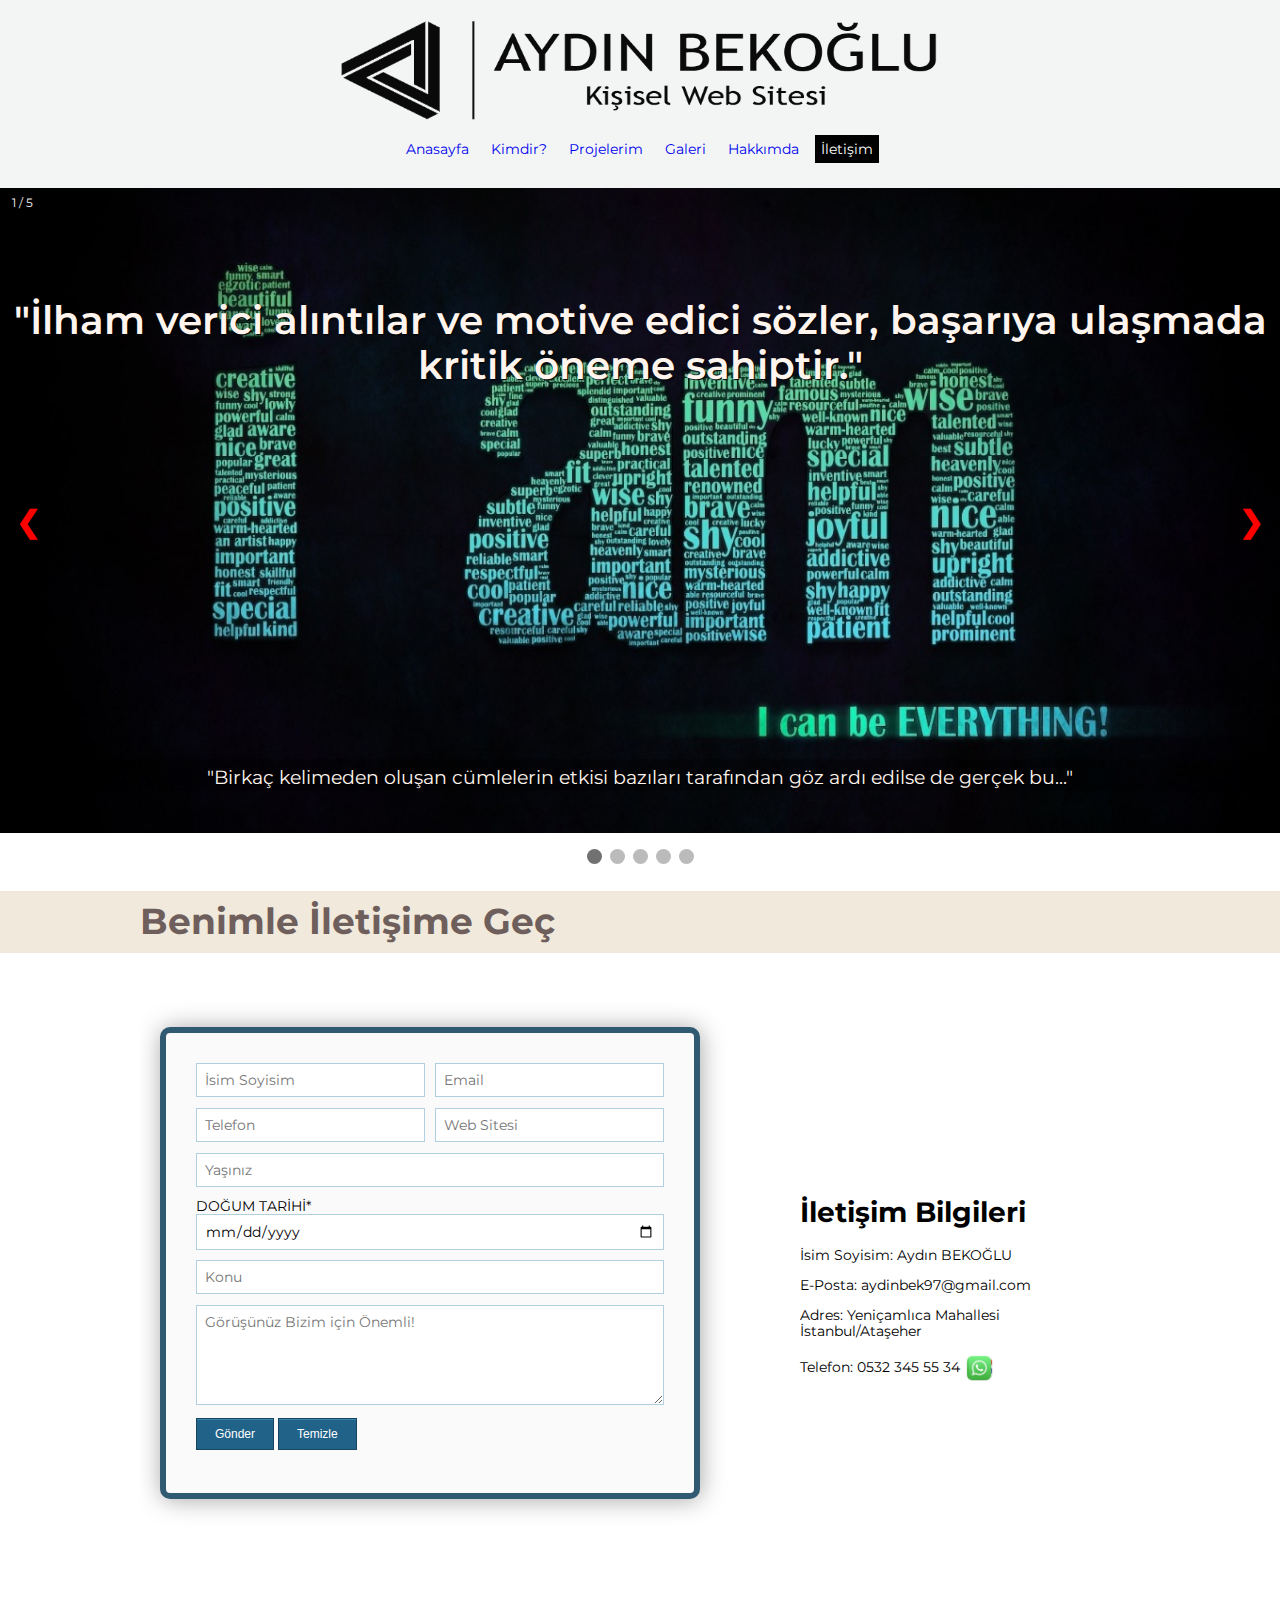
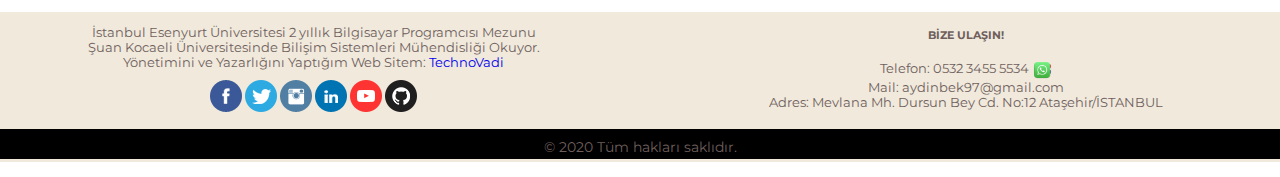
<file: iletisim.html>
<!DOCTYPE html>
<html lang="en">
  <head>
    <meta charset="UTF-8" />
    <meta name="viewport" content="width=device-width, initial-scale=1.0" />
    <title>Aydın BEKOĞLU - Anasayfa</title>
    <link rel="stylesheet" type="text/css" href="css/normalize.css" />
	  <link rel="stylesheet" type="text/css" href="css/custom.css" />
	  <link rel="stylesheet" type="text/css" href="css/slider.css" />
	  <link rel="stylesheet" type="text/css" href="css/contact.css" />
	  <link rel="stylesheet" type="text/css" href="css/scrollup.css" />
	  <!-- FONT -->
    <link rel="preconnect" href="https://fonts.gstatic.com" />
    <link rel="stylesheet" href="https://fonts.googleapis.com/css2?family=Montserrat:wght@400;600&display=swap"/>
	  <!-- FONT -->
  </head>

  <body>
    <div class="wrapper">
      <!-- HEADER-->
      <header>
        <div class="container">
          <!-- Logo -->
          <div class="logo">
			      <!-- <div class="baslik">AYDIN BEKOĞLU KİŞİSEL SİTE</div> -->
			      <div class="resim"><img src="img/logo.png" alt=""></div>
          </div>

          <!-- Menu -->
          <nav>
            <ul>
                <li><a href="index.html">Anasayfa</a></li>
                <li><a href="kimdir.html">Kimdir?</a></li>
                <li><a href="#">Projelerim</a>
                  <ul>
                    <li><a href="projelerim/sitelerim.html">Web Sitelerim</a></li>
                    <li><a href="https://github.com/MyscherzoTR?tab=repositories" target="_blank">Github</a>
                  </ul>
                </li>
                <li><a href="#">Galeri</a>
                  <ul>
                    <li><a href="galeri/video.html">Video</a></li>
                    <li><a href="galeri/fotoGaleri.html">Resim</a></li>
                    <li><a href="galeri/seyahat.html">Seyahat</a></li>
                  </ul>
                </li>
                <li><a href="hakkinda.html" target="_blank">Hakkımda</a></li>
                <li><a href="iletisim.html" target="_blank" class="aktif">İletişim</a>
            </ul>
            <div class="clear"></div>
          </nav>
        </div>
      </header>	  
	  
	  	<!-- SLİDER  -->
		  <div class="slider">
		    <div class="mySlides fade">
			    <div class="numbertext">1 / 5</div>
			    <img src="img/slider1.jpg" style="width:100%; height:100%;">
			    <p class="text">"İlham verici alıntılar ve motive edici sözler, başarıya ulaşmada kritik öneme sahiptir."</p>
			    <p class="small-text">"Birkaç kelimeden oluşan cümlelerin etkisi bazıları tarafından göz ardı edilse de gerçek bu..."</p>
		    </div>

		    <div class="mySlides fade">
			    <div class="numbertext">2 / 5</div>
			    <img src="img/slider2.jpg" style="width:100%; height:100%;">
			    <p class="text">"Sonuçta insan, evrendeki tek bir şey üzerinde tam kontrole sahip ve o da düşünceleri!"</p>
			    <p class="small-text">"İşte bu noktada devreye zihnin bir köşesine yazılması gereken motivasyon sözleri giriyor..."</p>
		    </div>

		    <div class="mySlides fade">
		    	<div class="numbertext">3 / 5</div>
			    <img src="img/slider3.jpg" style="width:100%; height:100%;">
			    <p class="text">"Başarısızlık, yeniden başlama fırsatından başka bir şey değildir."</p>
			    <p class="small-text">"Bu sefer daha akıllıca..."</p>
        </div>
        
        <div class="mySlides fade">
		    	<div class="numbertext">4 / 5</div>
			    <img src="img/slider4.jpg" style="width:100%; height:100%;">
			    <p class="text">"Yaşam ne kadar kötü gözükürse gözüksün, her zaman başarılı olacak bir yol vardır."</p>
			    <p class="small-text">"HAYAT varsa, UMUT da vardır..."</p>
        </div>
        
        <div class="mySlides fade">
		    	<div class="numbertext">5 / 5</div>
			    <img src="img/slider5.jpg" style="width:100%; height:100%;">
			    <p class="text">"Şayet bir gün çaresiz kalırsanız, bir kurtarıcı beklemeyin."</p>
			    <p class="small-text">"Kurtarıcı kendiniz olun..."</p>
		    </div>

		    <a class="prev" onclick="plusSlides(-1)">&#10094;</a>
		    <a class="next" onclick="plusSlides(1)">&#10095;</a>
	    </div>
	    <br>

	    <div style="text-align:center">
		    <span class="dot" onclick="currentSlide(1)"></span> 
		    <span class="dot" onclick="currentSlide(2)"></span> 
        <span class="dot" onclick="currentSlide(3)"></span> 
        <span class="dot" onclick="currentSlide(4)"></span>
        <span class="dot" onclick="currentSlide(5)"></span> 
      </div>
	  
      	<!-- CONTENT -->
    	<div class="content">
   			<h1 class="title">
         		 <div class="container">Benimle İletişime Geç</div>
        	</h1>
        	<div class="container">
				<!-- CONTACT -->
				<div class="iletisimForm">
					<!-- <form method="post" action="mailto:aydinbek97@gmail.com" enctype="text/plain"></form> -->
					<form>
						<ul>
							<li>
								<input type="text" name="nameSurname" id="nameSurname" class="field-style field-split align-left" placeholder="İsim Soyisim" required id="nameSurname" />
								<input type="email" name="email" id="email" class="field-style field-split align-right" placeholder="Email" required id="e-mail" />
							</li>
							<li>
								<input type="text" name="phone" id="phone" class="field-style field-split align-left" placeholder="Telefon"  required id="phone"/>
								<input type="url" name="site" id="site" class="field-style field-split align-right" placeholder="Web Sitesi" required id="site"/>
							</li>
							<li>
								<input type="number" id="age" name="age" class="field-style field-full"  placeholder="Yaşınız" required id="age">
							</li>
								<label for="birthday">DOĞUM TARİHİ*</label>
							<li>
								<input class="field-style field-full" type="date" id="birthday" name="birthday" required id="birthday">
							</li>
							<li>
							<input type="text" name="subject" id="subject" class="field-style field-full align-none" placeholder="Konu" required id="subject"/>
							</li>
							<li>
								<textarea name="message" id="message" class="field-style" placeholder="Görüşünüz Bizim için Önemli!" required id="message"></textarea>
							</li>
							<li>
								<!-- <input id="button" onclick="sendMail()" type="submit" value="Gönder">  -->
								<!-- <button type="submit" class="btn btn-primary" onclick="sendMail()">Button Text</button> -->
								<input id="button" onclick="sendMail()" type="submit" value="Gönder">
								<input id="button" type="reset" value="Temizle">
							</li>
						</ul>
					</form>				
				</div>
			
				<div class="iletisimBilgi">
					<h1>İletişim Bilgileri</h1>
					<p>İsim Soyisim: Aydın BEKOĞLU</p>
					<p>E-Posta: aydinbek97@gmail.com</p>
					<p>Adres: Yeniçamlıca Mahallesi İstanbul/Ataşeher</p>
					<p>Telefon: 0532 345 55 34 <a href="https://wa.me/905323455534" target="_blank"> <img src="img/icon/whatsapp.png" alt="Whatsapp" width="30px" height="30px" /></a></p>			
				</div>
			</div>
			<div class="scrollup"><a href=""></a></div>  
      	</div>
     	<!-- FOOTER -->
	 	<footer>
			<div class="ust"> 
				<div class="footerSol">
	  				<ul>
						<li>
		  					<span>İstanbul Esenyurt Üniversitesi 2 yıllık Bilgisayar Programcısı Mezunu</span></br>
							<span>Şuan Kocaeli Üniversitesinde Bilişim Sistemleri Mühendisliği Okuyor.</span></br>
	  						<span>Yönetimini ve Yazarlığını Yaptığım Web Sitem: <a href="https://technovadi.com" target="_blank" >TechnoVadi</a></span>
	  						<div id="icon">
								<a href="https://facebook.com/" target="_blank"><img src="img/icon/facebook.png" alt="Facebook"/></a>
	   							<a href="https://twitter.com/" target="_blank"> <img src="img/icon/twitter.png" alt="Twitter"/></a>
	   							<a href="https://twitter.com/" target="_blank"> <img src="img/icon/instagram.png" alt="Instagram"/></a>
	   							<a href="https://twitter.com/" target="_blank"> <img src="img/icon/linkedin.png" alt="linkedin"/></a>
	   							<a href="https://youtube.com/" target="_blank"> <img src="img/icon/youtube-variation.png" alt="Youtube" /></a>
	   							<a href="https://github.com/MyscherzoTR" target="_blank"> <img src="img/icon/github.png" alt="Github"  /></a>
	   						</div>
						</li>
	  				</ul>			
				</div> 
				<div class="footerSag">
		  			<ul>
						<li><h5>BİZE ULAŞIN!</h5></li>
						<li><span>Telefon: 0532 3455 5534</span><a href="https://wa.me/905323455534" target="_blank"> <img src="img/icon/whatsapp.png" alt="Whatsapp" width="20px" height="20px" /></a></li>
						<li><span>Mail: aydinbek97@gmail.com</span></li>
						<li><span>Adres: Mevlana Mh. Dursun Bey Cd. No:12 Ataşehir/İSTANBUL</span></li>
		  			</ul>
				</div>
			</div>
			<div class="alt">© 2020 Tüm hakları saklıdır.</div>		  
  		</footer>
	</div>
</body>
</html>

<script src="js/slider.js"></script>
<script src="js/jquery.js"></script>
<script src="js/scrollup.js"></script>

<script>
	function sendMail() {
		body_line =  escape("\n")
		var name = document.getElementById("nameSurname").value;
		var email = document.getElementById("email").value;
		var phone = document.getElementById("phone").value;
		var site = document.getElementById("site").value;
		var age = document.getElementById("age").value;
		var birthday = document.getElementById("birthday").value;
		// var gender = document.getElementById("gender").checked=true;
		var subject = document.getElementById("subject").value;
		var message = document.getElementById("message").value;
		window.location.href = 'mailto:aydinbek97@gmail.com?subject=The subject - ' + subject + ' (' + email + ')' + '&body=' + "Ad Soyad: " + name + body_line + "Telefon: " + phone 
		+ body_line + "Web Site: " + site + body_line + "Yaş: " + age + body_line + "Doğum Tarihi: " + birthday + body_line + "Mesaj: " +  message;
	}
</script>

<!-- doğum tarihi -->
<!-- Buradan aldım /// https://www.kodevreni.com/5363-kullan%C4%B1c%C4%B1ya-belirli-bir-tarih-se%C3%A7tirme/--> 
<script> 
	var today = new Date();
	var dd = today.getDate();
	var mm = today.getMonth()+1;
	var yyyy = today.getFullYear();
		
		if(dd<10){
			dd='0'+dd
			} 
		if(mm<10){
			mm='0'+mm
			} 

	today = yyyy+'-'+mm+'-'+dd;
	document.getElementById("birthday").setAttribute("max", today);
</script>
</file>
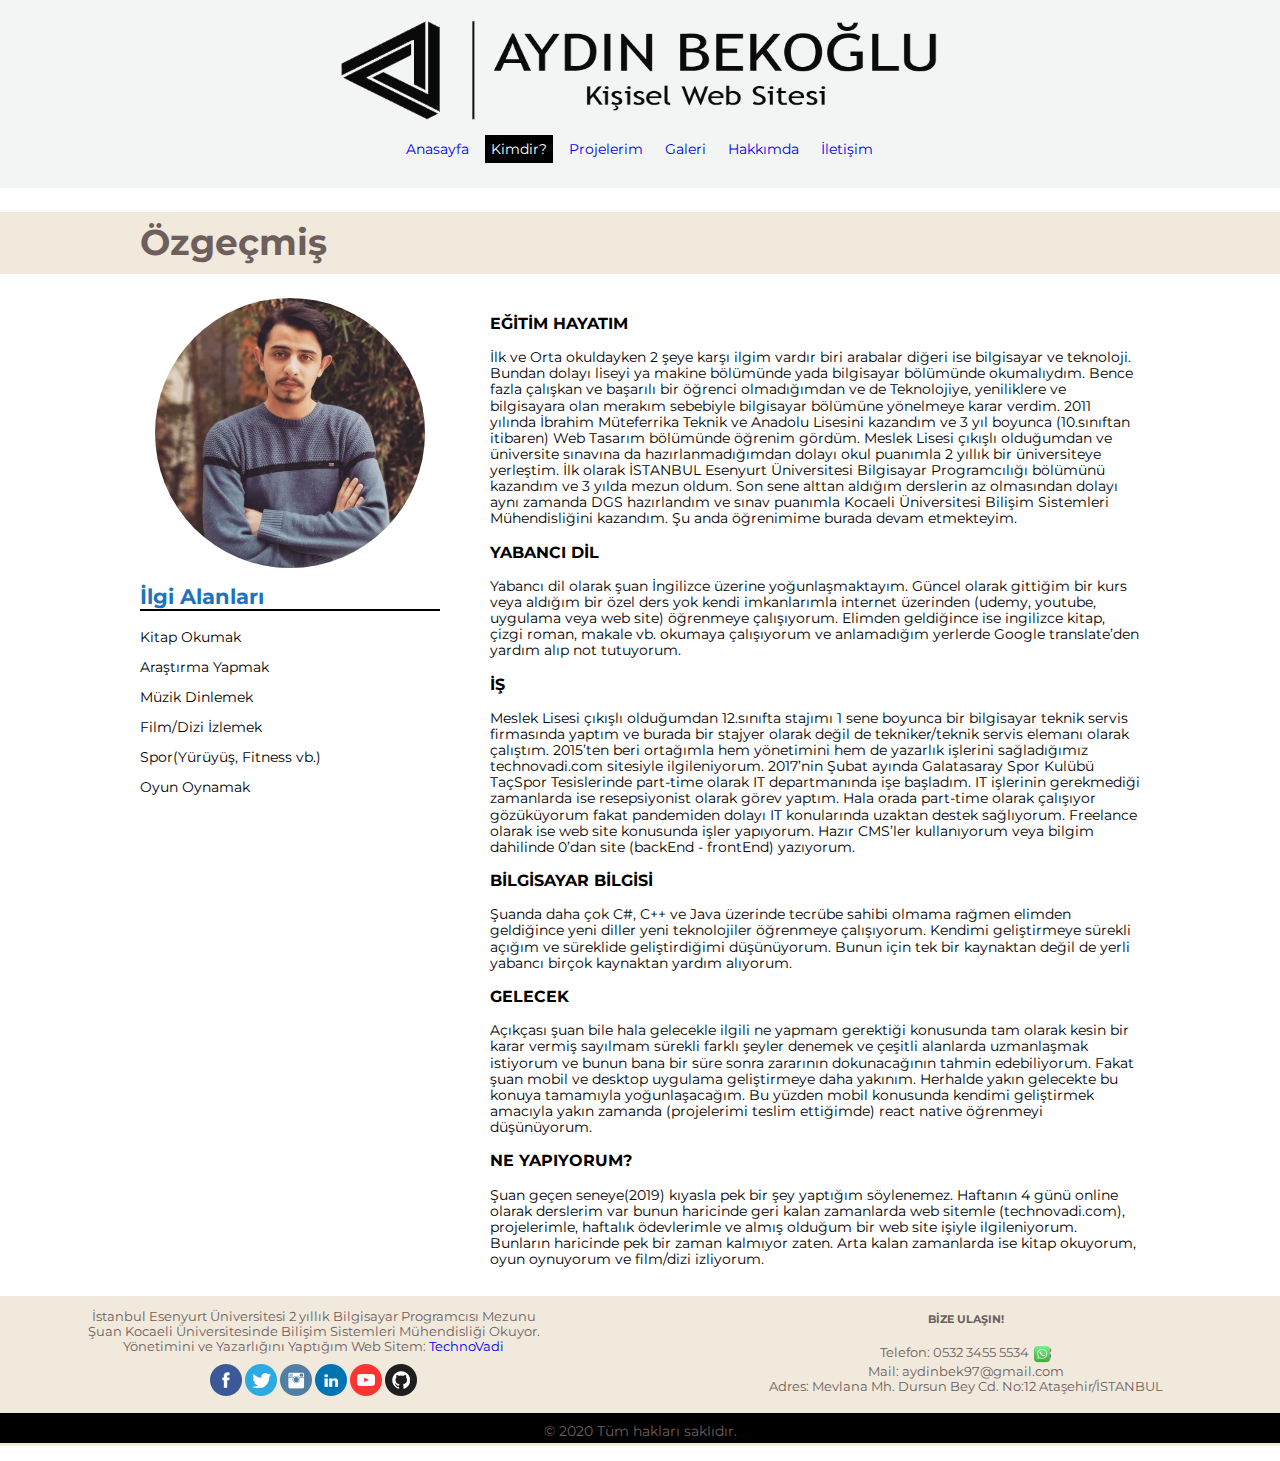
<file: kimdir.html>
<!DOCTYPE html>
<html lang="en">
  <head>
    <meta charset="UTF-8" />
    <meta name="viewport" content="width=device-width, initial-scale=1.0" />
    <title>Aydın BEKOĞLU - Anasayfa</title>
    <link rel="stylesheet" type="text/css" href="css/normalize.css" />
	  <link rel="stylesheet" type="text/css" href="css/custom.css" />
    <link rel="stylesheet" type="text/css" href="css/slider.css" />
    <link rel="stylesheet" type="text/css" href="css/scrollup.css" />
	  <!-- FONT -->
    <link rel="preconnect" href="https://fonts.gstatic.com" />
    <link rel="stylesheet" href="https://fonts.googleapis.com/css2?family=Montserrat:wght@400;600&display=swap"/>
	  <!-- FONT -->
  </head>

  <body>
    <div class="wrapper">
      <!-- HEADER-->
      <header>
        <div class="container">
          <!-- Logo -->
          <div class="logo">
			      <!-- <div class="baslik">AYDIN BEKOĞLU KİŞİSEL SİTE</div> -->
			      <div class="resim"><img src="img/logo.png" alt=""></div>
          </div>

          <!-- Menu -->
          <nav>
            <ul>
                <li><a href="index.html" >Anasayfa</a></li>
                <li><a href="kimdir.html" class="aktif">Kimdir?</a></li>
                <li><a href="#">Projelerim</a>
                  <ul>
                    <li><a href="projelerim/sitelerim.html">Web Sitelerim</a></li>
                    <li><a href="https://github.com/MyscherzoTR?tab=repositories" target="_blank">Github</a>
                  </ul>
                </li>
                <li><a href="#">Galeri</a>
                  <ul>
                    <li><a href="galeri/video.html">Video</a></li>
                    <li><a href="galeri/fotoGaleri.html">Resim</a></li>
                    <li><a href="galeri/seyahat.html">Seyahat</a></li>
                  </ul>
                </li>
                <li><a href="hakkinda.html" target="_blank">Hakkımda</a></li>
                <li><a href="iletisim.html" target="_blank">İletişim</a>
            </ul>
            <div class="clear"></div>
          </nav>
        </div>
      </header>	  	
	   
      <!-- CONTENT -->
      <div class="content">
        <h1 class="title">
          <div class="container">Özgeçmiş</div>
        </h1>
        <div class="container">
          <div class="kimdirSol">
            <img src="img/aydinBio.jpg" alt="">
              <h2 style="color: #1e73be; border-bottom: 2px solid black;">İlgi Alanları</h2>
              <ul>
                <li><p>Kitap Okumak</p></li>
                <li><p>Araştırma Yapmak</p></li>
                <li><p>Müzik Dinlemek</p></li>
                <li><p>Film/Dizi İzlemek</p></li>
                <li><p>Spor(Yürüyüş, Fitness vb.)</p></li>
                <li><p>Oyun Oynamak</p></li>
              </ul>           
          </div>
          
          <div class="kimdirSag">
            <p>
              <h3>EĞİTİM HAYATIM</h3>
              <span>
                İlk ve Orta okuldayken 2 şeye karşı ilgim vardır biri arabalar diğeri ise bilgisayar ve teknoloji. Bundan dolayı liseyi ya makine bölümünde yada bilgisayar bölümünde 
                okumalıydım. Bence fazla çalışkan ve başarılı bir öğrenci olmadığımdan ve de Teknolojiye, yeniliklere ve bilgisayara  olan merakım sebebiyle bilgisayar bölümüne yönelmeye 
                karar verdim.
              </span>
              <span>
                2011 yılında İbrahim Müteferrika Teknik ve Anadolu Lisesini kazandım ve 3 yıl boyunca (10.sınıftan itibaren) Web Tasarım bölümünde öğrenim gördüm. 
                Meslek Lisesi çıkışlı olduğumdan ve üniversite sınavına da hazırlanmadığımdan dolayı okul puanımla 2 yıllık bir üniversiteye yerleştim.
              </span>
              <span>
                İlk olarak İSTANBUL Esenyurt Üniversitesi Bilgisayar Programcılığı bölümünü kazandım ve 3 yılda mezun oldum. Son sene alttan aldığım derslerin az olmasından dolayı aynı 
                zamanda DGS hazırlandım ve sınav puanımla Kocaeli Üniversitesi Bilişim Sistemleri Mühendisliğini kazandım. Şu anda öğrenimime burada devam etmekteyim. 
              </span>
            </p>
            <p>
              <h3>YABANCI DİL</h3>
              <span>
                Yabancı dil olarak şuan İngilizce üzerine yoğunlaşmaktayım. Güncel olarak gittiğim bir kurs veya aldığım bir özel ders yok kendi imkanlarımla internet üzerinden 
                (udemy, youtube, uygulama veya web site) öğrenmeye çalışıyorum. Elimden geldiğince ise ingilizce kitap, çizgi roman, makale vb. okumaya çalışıyorum ve anlamadığım 
                yerlerde Google translate’den yardım alıp not tutuyorum.
              </span>
            </p>
            <p>
              <h3>İŞ</h3>
              <span>
                Meslek Lisesi çıkışlı olduğumdan 12.sınıfta stajımı 1 sene boyunca bir bilgisayar teknik servis firmasında yaptım ve burada bir stajyer olarak değil de tekniker/teknik servis 
                elemanı olarak çalıştım.
              </span>
              <span>
                2015’ten beri ortağımla hem yönetimini hem de yazarlık işlerini sağladığımız technovadi.com sitesiyle ilgileniyorum.
              </span>
              <span>
                2017’nin Şubat ayında Galatasaray Spor Kulübü TaçSpor Tesislerinde part-time olarak IT departmanında işe başladım.  IT işlerinin gerekmediği zamanlarda ise resepsiyonist 
                olarak görev yaptım. Hala orada part-time olarak çalışıyor gözüküyorum fakat pandemiden dolayı IT konularında uzaktan destek sağlıyorum.
                Freelance olarak ise web site konusunda işler yapıyorum. Hazır CMS’ler kullanıyorum veya bilgim dahilinde 0’dan site (backEnd - frontEnd) yazıyorum.  
              </span>
            </p>
            <p>
              <h3>BİLGİSAYAR BİLGİSİ</h3>
              <span>
                Şuanda daha çok C#, C++ ve Java üzerinde tecrübe sahibi olmama rağmen elimden geldiğince yeni diller yeni teknolojiler öğrenmeye çalışıyorum. 
                Kendimi geliştirmeye sürekli açığım ve süreklide geliştirdiğimi düşünüyorum. Bunun için tek bir kaynaktan değil de yerli yabancı birçok kaynaktan yardım alıyorum.
              </span>
            </p>
            <p>
              <h3>GELECEK</h3>
              <span>
                Açıkçası şuan bile hala gelecekle ilgili ne yapmam gerektiği konusunda tam olarak kesin bir karar vermiş sayılmam sürekli farklı şeyler denemek ve çeşitli alanlarda 
                uzmanlaşmak istiyorum ve bunun bana bir süre sonra zararının dokunacağının tahmin edebiliyorum. Fakat şuan mobil ve desktop uygulama geliştirmeye daha yakınım. 
                Herhalde yakın gelecekte bu konuya tamamıyla yoğunlaşacağım. Bu yüzden mobil konusunda kendimi geliştirmek amacıyla yakın zamanda (projelerimi teslim ettiğimde) 
                react native öğrenmeyi düşünüyorum.
              </span>
            </p>
            <p>
              <h3>NE YAPIYORUM?</h3>
              <span>
                Şuan geçen seneye(2019) kıyasla pek bir şey yaptığım söylenemez. Haftanın 4 günü online olarak derslerim var bunun haricinde geri kalan zamanlarda 
                web sitemle (technovadi.com), projelerimle, haftalık ödevlerimle ve almış olduğum bir web site işiyle ilgileniyorum. Bunların haricinde pek bir zaman kalmıyor zaten. 
                Arta kalan zamanlarda ise kitap okuyorum, oyun oynuyorum ve film/dizi izliyorum.
              </span>
            </p>         
          </div>
        </div>
        <div class="scrollup"><a href=""></a></div>  
      </div>
      <!-- FOOTER -->
      <footer>
			<div class="ust"> 
				<div class="footerSol">
          <ul>
            <li>
              <span>İstanbul Esenyurt Üniversitesi 2 yıllık Bilgisayar Programcısı Mezunu</span></br>
					<span>Şuan Kocaeli Üniversitesinde Bilişim Sistemleri Mühendisliği Okuyor.</span></br>
          <span>Yönetimini ve Yazarlığını Yaptığım Web Sitem: <a href="https://technovadi.com" target="_blank" >TechnoVadi</a></span>
          <div id="icon">
            <a href="https://www.facebook.com/myscherzo/" target="_blank"><img src="img/icon/facebook.png" alt="Facebook"/></a>
           <a href="https://twitter.com/Myscherzo" target="_blank"> <img src="img/icon/twitter.png" alt="Twitter"/></a>
           <a href="https://www.instagram.com/bekogluaydin/" target="_blank"> <img src="img/icon/instagram.png" alt="Instagram"/></a>
           <a href="https://www.linkedin.com/in/ayd%C4%B1n-beko%C4%9Flu-b85336118/" target="_blank"> <img src="img/icon/linkedin.png" alt="linkedin"/></a>
           <a href="https://www.youtube.com/channel/UCxf14E3HEs217uDMLpTovAA/featured?view_as=subscriber" target="_blank"> <img src="img/icon/youtube-variation.png" alt="Youtube" /></a>
           <a href="https://github.com/MyscherzoTR" target="_blank"> <img src="img/icon/github.png" alt="Github"  /></a>
           </div>
            </li>
          </ul>
					
        </div> 

		  	  	<div class="footerSag">
              <ul>
                <li><h5>BİZE ULAŞIN!</h5></li>
                <li>	<span>Telefon: 0532 3455 5534</span><a href="https://wa.me/905323455534" target="_blank"> <img src="img/icon/whatsapp.png" alt="Whatsapp" width="20px" height="20px" /></a></li>
                <li><span>Mail: aydinbek97@gmail.com</span></li>
                <li><span>Adres: Mevlana Mh. Dursun Bey Cd. No:12 Ataşehir/İSTANBUL</span></li>
              </ul>
		 	 	    </div>
			</div>
			<div class="alt">© 2020 Tüm hakları saklıdır.</div>		  
      </footer>
    </div>
  </body>
</html>
<script src="js/jquery.js"></script>
<script src="js/scrollup.js"></script>
</file>
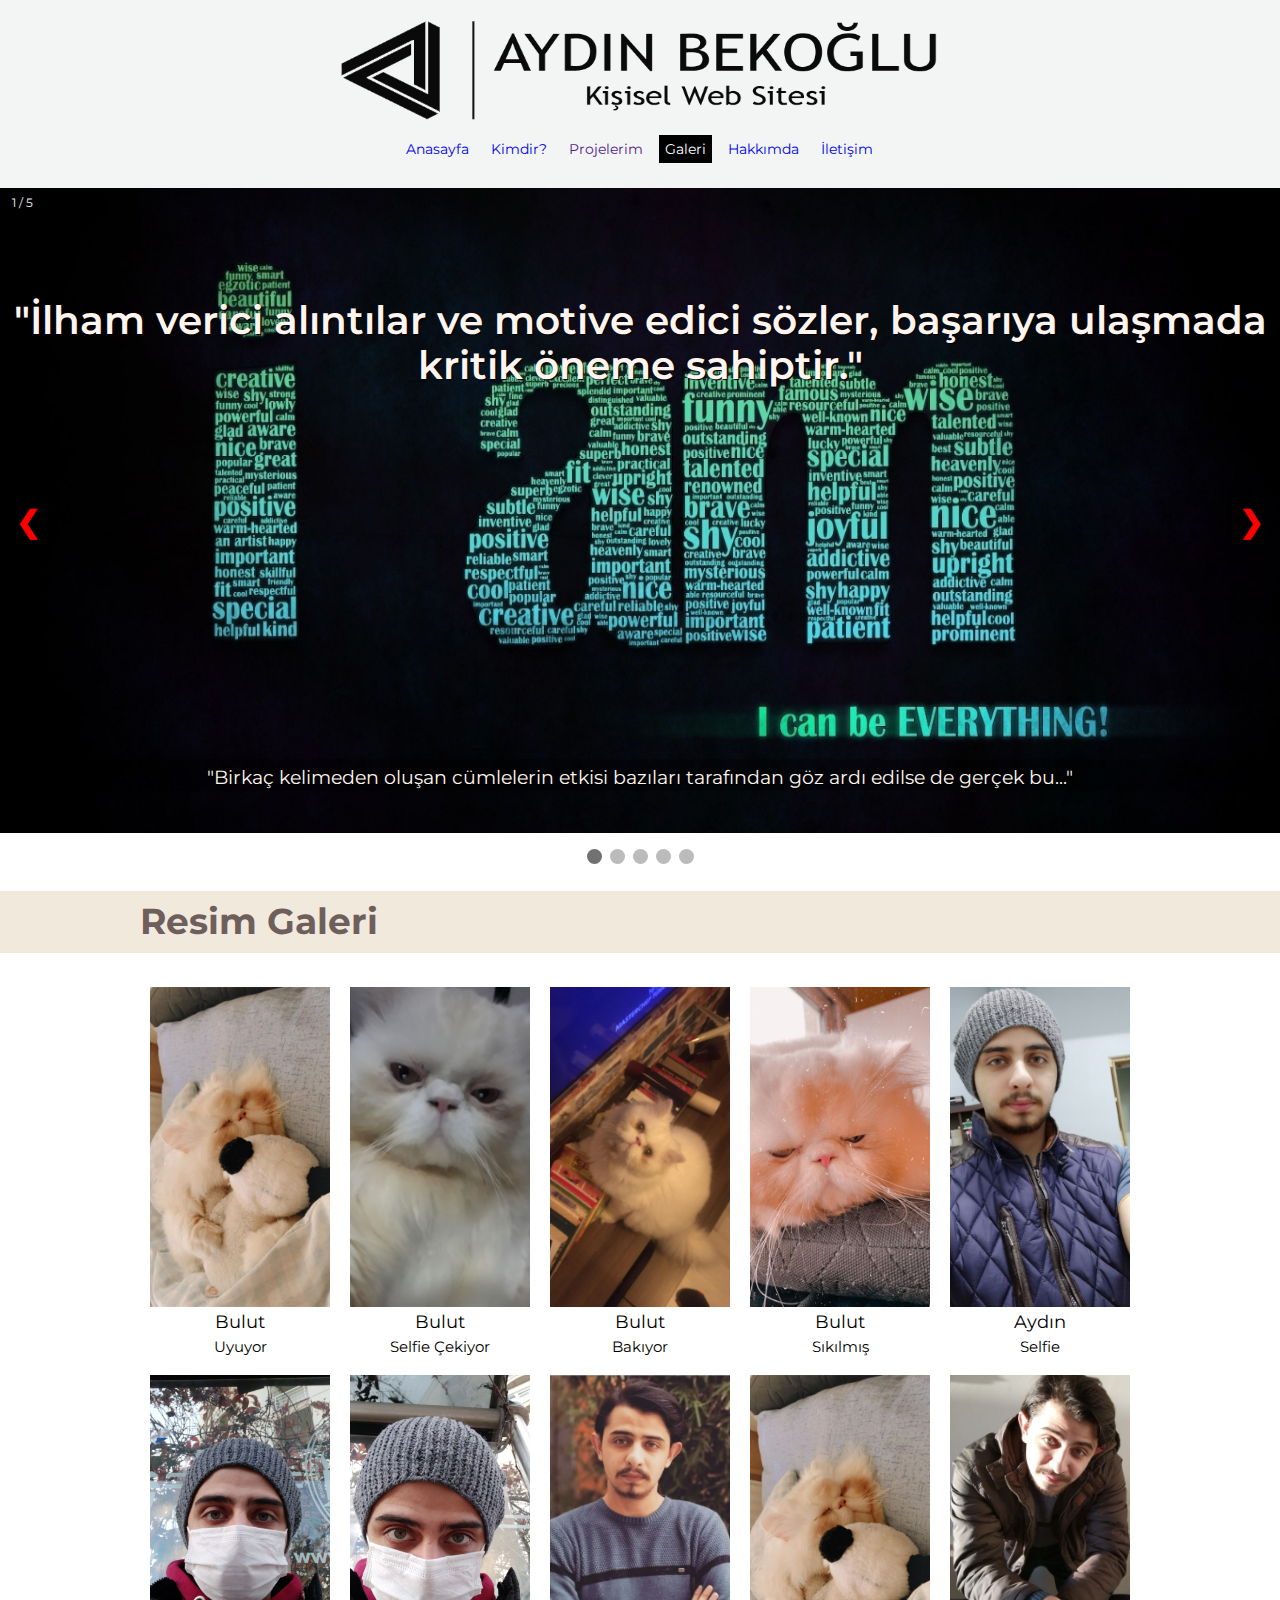
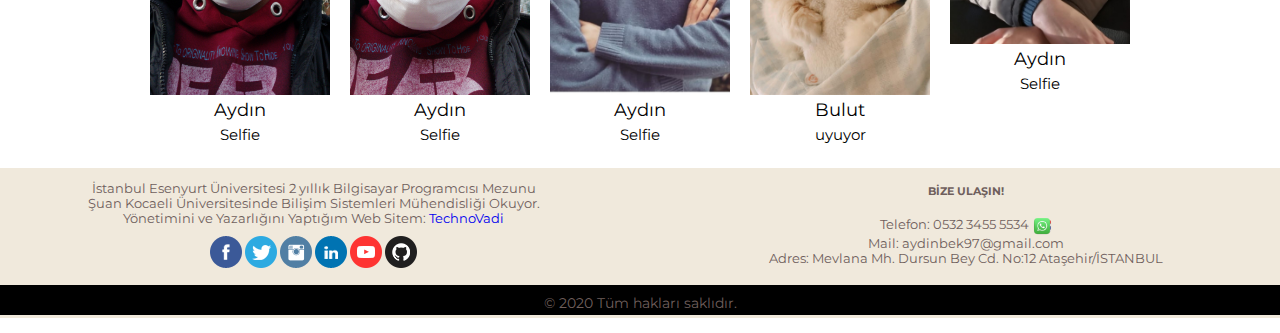
<file: galeri/fotoGaleri.html>
<!DOCTYPE html>
<html lang="en">
  <head>
    <meta charset="UTF-8" />
    <meta name="viewport" content="width=device-width, initial-scale=1.0" />
    <title>Foto Galeri</title>
    <link rel="stylesheet" type="text/css" href="../css/normalize.css" />
	<link rel="stylesheet" type="text/css" href="../css/custom.css" />
  <link rel="stylesheet" type="text/css" href="../css/slider.css" />
  <link rel="stylesheet" type="text/css" href="../css/scrollup.css" />
	<!-- FONT -->
    <link rel="preconnect" href="https://fonts.gstatic.com" />
    <link
      href="https://fonts.googleapis.com/css2?family=Montserrat:wght@400;600&display=swap"
      rel="stylesheet"
	/>
	<!-- FONT -->
  </head>
  <body>
    <div class="wrapper">
      <!-- HEADER-->
      <header>
        <div class="container">
          <!-- Logo -->
          <div class="logo">
			      <!-- <div class="baslik">AYDIN BEKOĞLU KİŞİSEL SİTE</div> -->
			      <div class="resim"><img src="../img/logo.png" alt=""></div>
          </div>

          <!-- Menu -->
          <nav>
            <ul>
                <li><a href="../index.html">Anasayfa</a></li>
                <li><a href="../kimdir.html">Kimdir?</a>
                <li><a href="">Projelerim</a>
                  <ul>
                    <li><a href="../projelerim/sitelerim.html">Web Sitelerim</a></li>
                    <li><a href="https://github.com/MyscherzoTR?tab=repositories" target="_blank">Github</a></li>
                  </ul>
                </li>
                <li><a href="#" class="aktif">Galeri</a>
                  <ul>
                    <li><a href="video.html">Video</a></li>
                    <li><a href="fotoGaleri.html">Resim</a></li>
                    <li><a href="seyahat.html">Seyahat</a></li>
                  </ul>
                </li>
                <li><a href="../hakkinda.html" target="_blank">Hakkımda</a></li>
                <li><a href="../iletisim.html" target="_blank">İletişim</a></li>
            </ul>
            <div class="clear"></div>
          </nav>
        </div>
      </header>	  
	  
	  	<!-- SLİDER  -->
	    <div class="slider">
		    <div class="mySlides fade">
			    <div class="numbertext">1 / 5</div>
			    <img src="../img/slider1.jpg" style="width:100%; height:100%;">
			    <p class="text">"İlham verici alıntılar ve motive edici sözler, başarıya ulaşmada kritik öneme sahiptir."</p>
			    <p class="small-text">"Birkaç kelimeden oluşan cümlelerin etkisi bazıları tarafından göz ardı edilse de gerçek bu..."</p>
		    </div>

		    <div class="mySlides fade">
			    <div class="numbertext">2 / 5</div>
			    <img src="../img/slider2.jpg" style="width:100%; height:100%;">
			    <p class="text">"Sonuçta insan, evrendeki tek bir şey üzerinde tam kontrole sahip ve o da düşünceleri!"</p>
			    <p class="small-text">"İşte bu noktada devreye zihnin bir köşesine yazılması gereken motivasyon sözleri giriyor..."</p>
		    </div>

		    <div class="mySlides fade">
		    	<div class="numbertext">3 / 5</div>
			    <img src="../img/slider3.jpg" style="width:100%; height:100%;">
			    <p class="text">"Başarısızlık, yeniden başlama fırsatından başka bir şey değildir."</p>
			    <p class="small-text">"Bu sefer daha akıllıca..."</p>
        </div>
        
        <div class="mySlides fade">
		    	<div class="numbertext">4 / 5</div>
			    <img src="../img/slider4.jpg" style="width:100%; height:100%;">
			    <p class="text">"Yaşam ne kadar kötü gözükürse gözüksün, her zaman başarılı olacak bir yol vardır."</p>
			    <p class="small-text">"HAYAT varsa, UMUT da vardır..."</p>
        </div>
        
        <div class="mySlides fade">
		    	<div class="numbertext">5 / 5</div>
			    <img src="../img/slider5.jpg" style="width:100%; height:100%;">
			    <p class="text">"Şayet bir gün çaresiz kalırsanız, bir kurtarıcı beklemeyin."</p>
			    <p class="small-text">"Kurtarıcı kendiniz olun..."</p>
		    </div>

		    <a class="prev" onclick="plusSlides(-1)">&#10094;</a>
		    <a class="next" onclick="plusSlides(1)">&#10095;</a>
	    </div>
	    <br>

	    <div style="text-align:center">
		    <span class="dot" onclick="currentSlide(1)"></span> 
		    <span class="dot" onclick="currentSlide(2)"></span> 
        <span class="dot" onclick="currentSlide(3)"></span> 
        <span class="dot" onclick="currentSlide(4)"></span>
        <span class="dot" onclick="currentSlide(5)"></span> 
      </div>

	   
      <!-- CONTENT -->
      <div class="content">
        <h1 class="title">
          <div class="container">Resim Galeri</div>
        </h1>
        <div class="container">
          <div class="box">
            <div class="img"><img src="../img/bulut1.jpg" alt="" /></div>
            <div class="title">Bulut</div>
            <div class="description">Uyuyor</div>
          </div>
          <div class="box">
            <div class="img"><img src="../img/bulut2.jpg" alt="" /></div>
            <div class="title">Bulut</div>
            <div class="description">Selfie Çekiyor</div>
          </div>
          <div class="box">
            <div class="img"><img src="../img/bulut3.jpg" alt="" /></div>
            <div class="title">Bulut</div>
            <div class="description">Bakıyor</div>
          </div>
          <div class="box">
            <div class="img"><img src="../img/bulut4.jpg" alt="" /></div>
            <div class="title">Bulut</div>
            <div class="description">Sıkılmış</div>
          </div>
          <div class="box">
            <div class="img"><img src="../img/aydin1.jpg" alt="" /></div>
            <div class="title">Aydın</div>
            <div class="description">Selfie</div>
          </div>

          <div class="box">
            <div class="img"><img src="../img/aydin2.jpeg" alt="" /></div>
            <div class="title">Aydın</div>
            <div class="description">Selfie</div>
          </div>
          <div class="box">
            <div class="img"><img src="../img/aydin3.jpeg" alt="" /></div>
            <div class="title">Aydın</div>
            <div class="description">Selfie</div>
          </div>
          <div class="box">
            <div class="img"><img src="../img/aydin4.jpg" alt="" /></div>
            <div class="title">Aydın</div>
            <div class="description">Selfie</div>
          </div>
          <div class="box">
            <div class="img"><img src="../img/bulut1.jpg" alt="" /></div>
            <div class="title">Bulut</div>
            <div class="description">uyuyor</div>
          </div>
          <div class="box">
            <div class="img"><img src="../img/aydin5.jpg" alt="" /></div>
            <div class="title">Aydın</div>
            <div class="description">Selfie</div>
          </div>
        </div>
        <div class="scrollup"><a href=""></a></div>  
      </div>
     <!-- FOOTER -->
     <footer>
			<div class="ust"> 
				<div class="footerSol">
          <ul>
            <li>
              <span>İstanbul Esenyurt Üniversitesi 2 yıllık Bilgisayar Programcısı Mezunu</span></br>
					<span>Şuan Kocaeli Üniversitesinde Bilişim Sistemleri Mühendisliği Okuyor.</span></br>
          <span>Yönetimini ve Yazarlığını Yaptığım Web Sitem: <a href="https://technovadi.com" target="_blank" >TechnoVadi</a></span>
          <div id="icon">
            <a href="https://facebook.com/" target="_blank"><img src="../img/icon/facebook.png" alt="Facebook"/></a>
           <a href="https://twitter.com/" target="_blank"> <img src="../img/icon/twitter.png" alt="Twitter"/></a>
           <a href="https://twitter.com/" target="_blank"> <img src="../img/icon/instagram.png" alt="Instagram"/></a>
           <a href="https://twitter.com/" target="_blank"> <img src="../img/icon/linkedin.png" alt="linkedin"/></a>
           <a href="https://youtube.com/" target="_blank"> <img src="../img/icon/youtube-variation.png" alt="Youtube" /></a>
           <a href="https://github.com/MyscherzoTR" target="_blank"> <img src="../img/icon/github.png" alt="Github"  /></a>
           </div>
            </li>
          </ul>
					
        </div> 

		  	  	<div class="footerSag">
              <ul>
                <li><h5>BİZE ULAŞIN!</h5></li>
                <li>	<span>Telefon: 0532 3455 5534</span><a href="https://wa.me/905323455534" target="_blank"> <img src="../img/icon/whatsapp.png" alt="Whatsapp" width="20px" height="20px" /></a></li>
                <li><span>Mail: aydinbek97@gmail.com</span></li>
                <li><span>Adres: Mevlana Mh. Dursun Bey Cd. No:12 Ataşehir/İSTANBUL</span></li>
              </ul>
		 	 	    </div>
			</div>
			<div class="alt">© 2020 Tüm hakları saklıdır.</div>		  
      </footer>
    </div>
  <script src="../js/slider.js"></script>
  <script src="../js/jquery.js"></script>
  <script src="../js/scrollup.js"></script>
  </body>
</html>
</file>
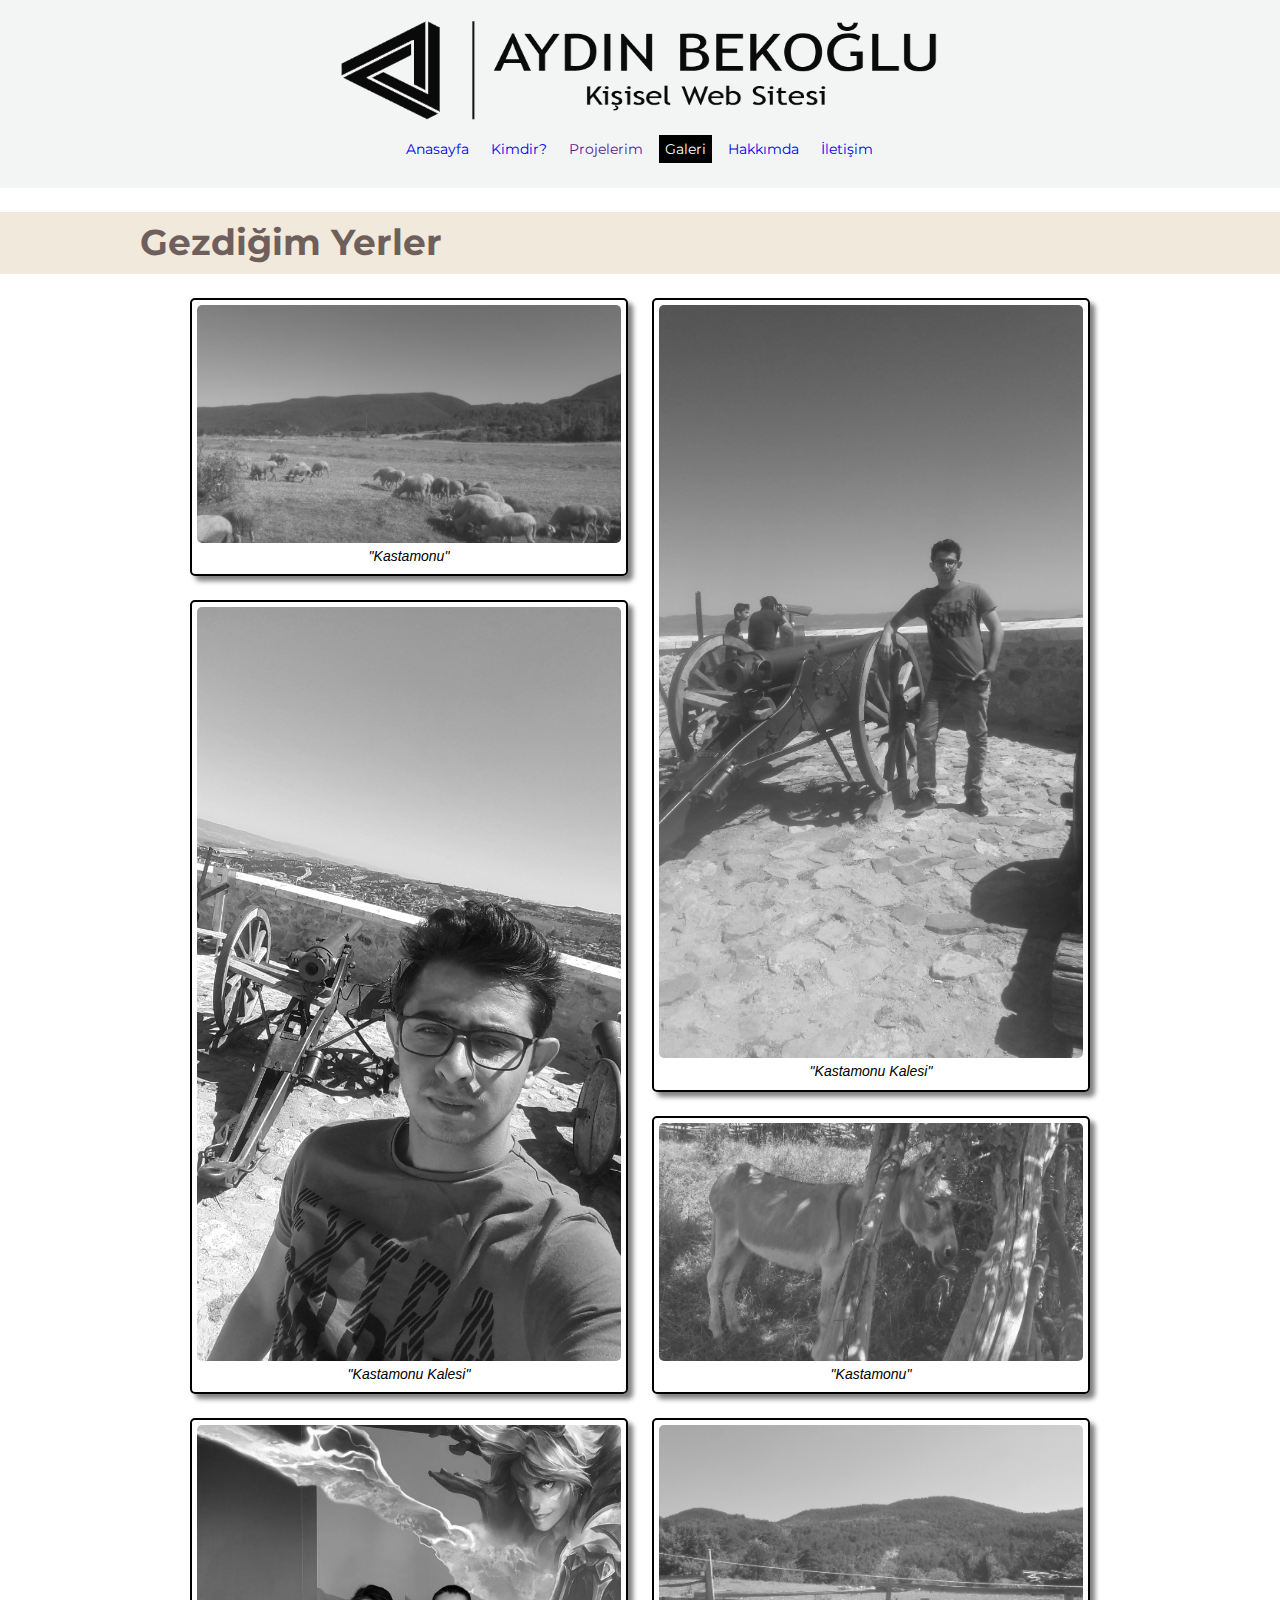
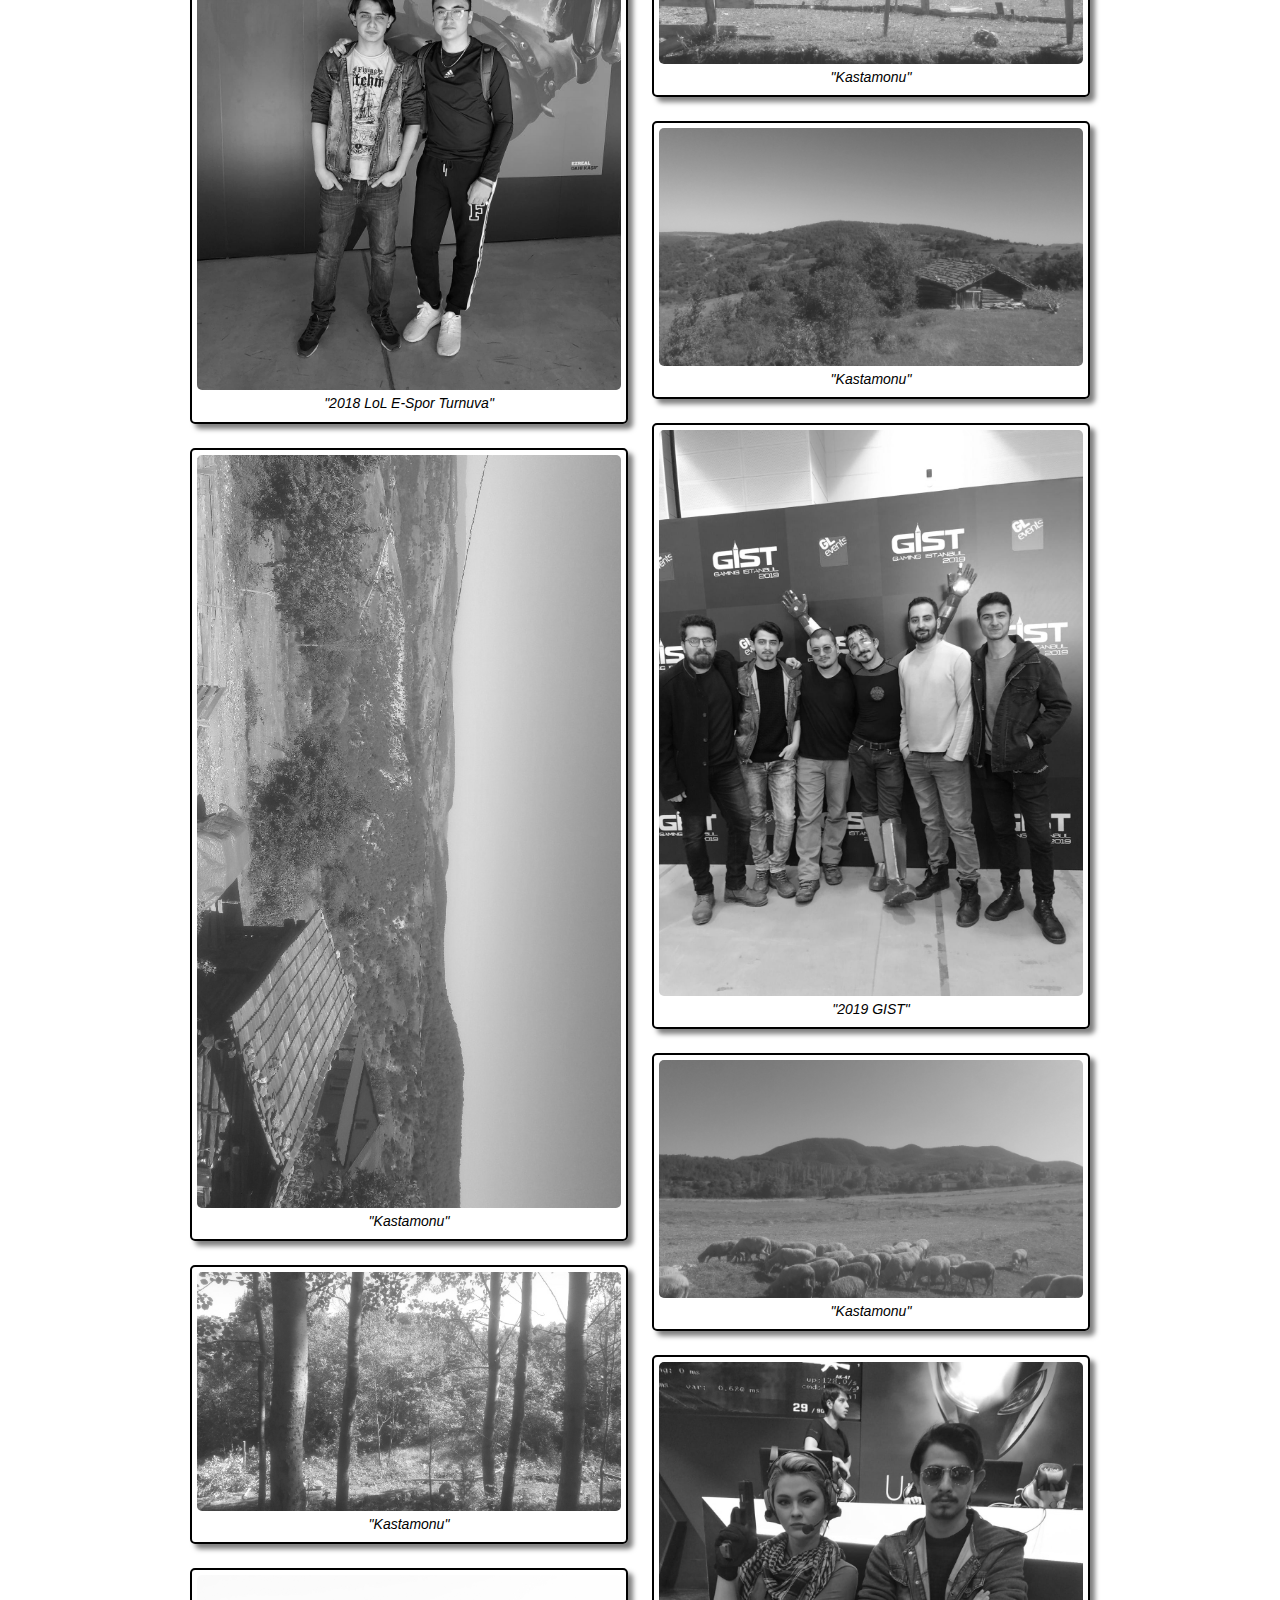
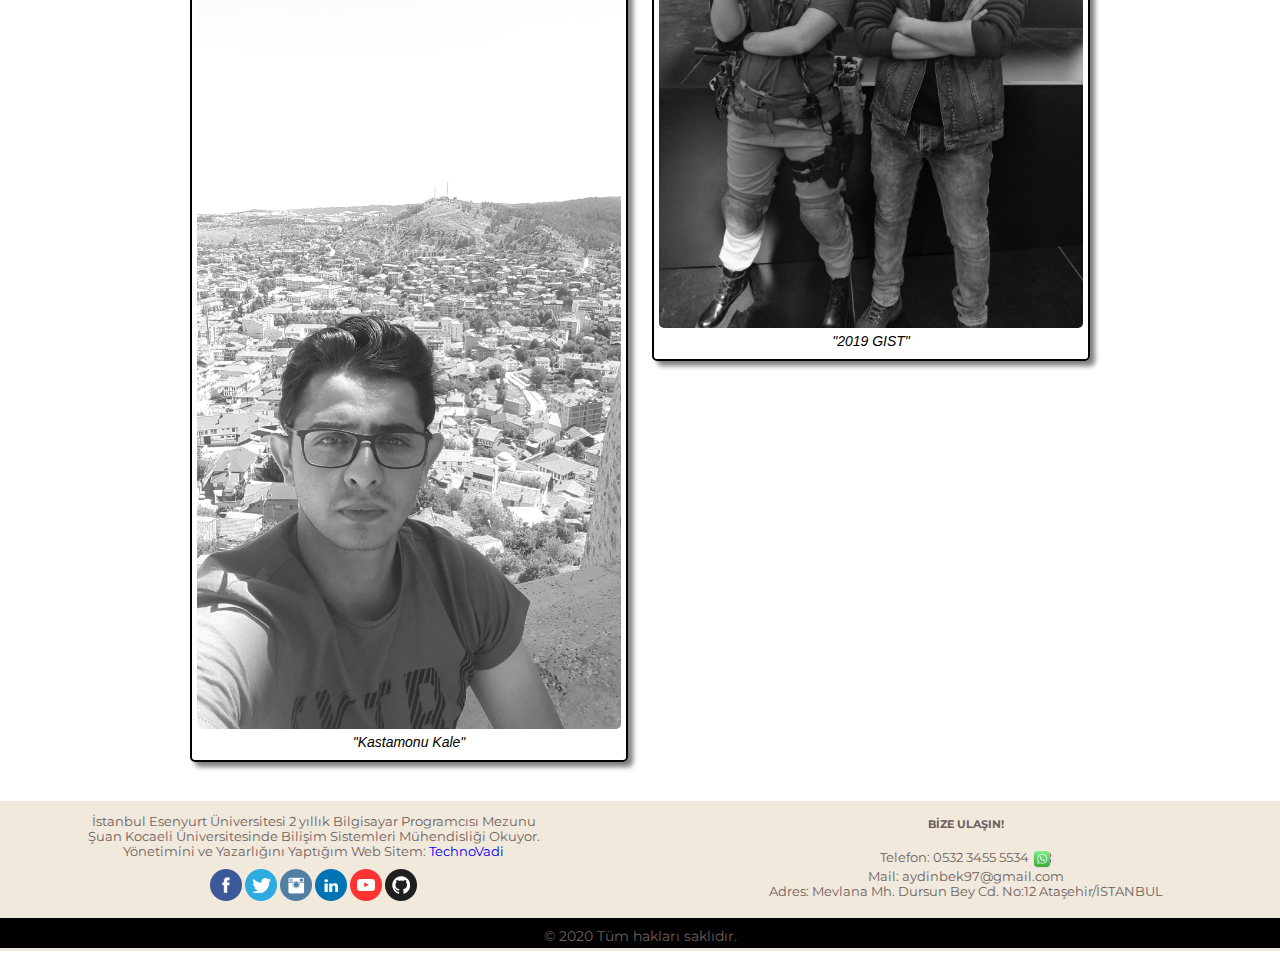
<file: galeri/seyahat.html>
<!DOCTYPE html>
<html lang="en">
  <head>
    <meta charset="UTF-8" />
    <meta name="viewport" content="width=device-width, initial-scale=1.0" />
    <title>Foto Galeri</title>
    <link rel="stylesheet" type="text/css" href="../css/normalize.css" />
	<link rel="stylesheet" type="text/css" href="../css/custom.css" />
  <link rel="stylesheet" type="text/css" href="../css/slider.css" />
  <link rel="stylesheet" type="text/css" href="../css/siteler.css" />
  <link rel="stylesheet" type="text/css" href="../css/scrollup.css" />
	<!-- FONT -->
    <link rel="preconnect" href="https://fonts.gstatic.com" />
    <link
      href="https://fonts.googleapis.com/css2?family=Montserrat:wght@400;600&display=swap"
      rel="stylesheet"
	/>
	<!-- FONT -->
  </head>
  <body>
    <div class="wrapper">
      <!-- HEADER-->
      <header>
        <div class="container">
          <!-- Logo -->
          <div class="logo">
			      <!-- <div class="baslik">AYDIN BEKOĞLU KİŞİSEL SİTE</div> -->
			      <div class="resim"><img src="../img/logo.png" alt=""></div>
          </div>

          <!-- Menu -->
          <nav>
            <ul>
                <li><a href="../index.html">Anasayfa</a></li>
                <li><a href="../kimdir.html">Kimdir?</a>
                <li><a href="">Projelerim</a>
                  <ul>
                    <li><a href="../projelerim/sitelerim.html">Web Sitelerim</a></li>
                    <li><a href="https://github.com/MyscherzoTR?tab=repositories" target="_blank">Github</a></li>
                  </ul>
                </li>
                <li><a href="#" class="aktif">Galeri</a>
                  <ul>
                    <li><a href="video.html">Video</a></li>
                    <li><a href="fotoGaleri.html">Resim</a></li>
                    <li><a href="seyahat.html">Seyahat</a></li>
                  </ul>
                </li>
                <li><a href="../hakkinda.html" target="_blank">Hakkımda</a></li>
                <li><a href="../iletisim.html" target="_blank">İletişim</a></li>
            </ul>
            <div class="clear"></div>
          </nav>
        </div>
      </header>	  
	  
	  	

	   
      <!-- CONTENT -->
      <div class="content">
        <h1 class="title">
          <div class="container">Gezdiğim Yerler</div>
        </h1>
        <div class="container">

                <!-- Seyahat -->
                <div class="site">
                  <div class="grid-container">

                    <div>
                      <img class='grid-item grid-item-1' src='../img/seyahat/seyahat1.jpg' alt='TechnoVadi'>
                      <p>"Kastamonu"</p>
                    </div>
                    <div>
                        <img class='grid-item grid-item-1' src='../img/seyahat/seyahat2.jpg' alt='TechnoVadi'>
                      <p>"Kastamonu Kalesi"</p>
                    </div>
                    <div>
                        <img class='grid-item grid-item-1' src='../img/seyahat/seyahat3.jpg' alt='TechnoVadi'>
                      <p>"2018 LoL E-Spor Turnuva"</p>
                    </div>
                    <div>
                        <img class='grid-item grid-item-1' src='../img/seyahat/seyahat4.jpg' alt='TechnoVadi'>
                      <p>"Kastamonu"</p>
                    </div>
                    <div>
                        <img class='grid-item grid-item-1' src='../img/seyahat/seyahat5.jpg' alt='TechnoVadi'>
                      <p>"Kastamonu"</p>
                    </div>
                    <div>
                        <img class='grid-item grid-item-1' src='../img/seyahat/seyahat6.jpg' alt='TechnoVadi'>
                      <p>"Kastamonu Kale"</p>
                    </div>
                    <div>
                        <img class='grid-item grid-item-1' src='../img/seyahat/seyahat7.jpg' alt='TechnoVadi'>
                        <p>"Kastamonu Kalesi"</p>
                      </div>
                      <div>
                          <img class='grid-item grid-item-1' src='../img/seyahat/seyahat8.jpg' alt='TechnoVadi'>
                        <p>"Kastamonu"</p>
                      </div>
                      <div>
                          <img class='grid-item grid-item-1' src='../img/seyahat/seyahat9.jpg' alt='TechnoVadi'>
                        <p>"Kastamonu"</p>
                      </div>
                      <div>
                          <img class='grid-item grid-item-1' src='../img/seyahat/seyahat10.jpg' alt='TechnoVadi'>
                        <p>"Kastamonu"</p>
                      </div>
                      <div>
                          <img class='grid-item grid-item-1' src='../img/seyahat/seyahat11.jpg' alt='TechnoVadi'>
                        <p>"2019 GIST"</p>
                      </div>
                      <div>
                          <img class='grid-item grid-item-1' src='../img/seyahat/seyahat12.jpg' alt='TechnoVadi'>
                        <p>"Kastamonu"</p>
                      </div>
                      <div>
                        <img class='grid-item grid-item-1' src='../img/seyahat/seyahat13.jpg' alt='TechnoVadi'>
                      <p>"2019 GIST"</p>
                    </div>
                  </div>
                  </div>
                <!-- Seyahat -->
        </div>
        <div class="scrollup"><a href=""></a></div>  
      </div>
     <!-- FOOTER -->
     <footer>
			<div class="ust"> 
				<div class="footerSol">
          <ul>
            <li>
              <span>İstanbul Esenyurt Üniversitesi 2 yıllık Bilgisayar Programcısı Mezunu</span></br>
					<span>Şuan Kocaeli Üniversitesinde Bilişim Sistemleri Mühendisliği Okuyor.</span></br>
          <span>Yönetimini ve Yazarlığını Yaptığım Web Sitem: <a href="https://technovadi.com" target="_blank" >TechnoVadi</a></span>
          <div id="icon">
            <a href="https://facebook.com/" target="_blank"><img src="../img/icon/facebook.png" alt="Facebook"/></a>
           <a href="https://twitter.com/" target="_blank"> <img src="../img/icon/twitter.png" alt="Twitter"/></a>
           <a href="https://twitter.com/" target="_blank"> <img src="../img/icon/instagram.png" alt="Instagram"/></a>
           <a href="https://twitter.com/" target="_blank"> <img src="../img/icon/linkedin.png" alt="linkedin"/></a>
           <a href="https://youtube.com/" target="_blank"> <img src="../img/icon/youtube-variation.png" alt="Youtube" /></a>
           <a href="https://github.com/MyscherzoTR" target="_blank"> <img src="../img/icon/github.png" alt="Github"  /></a>
           </div>
            </li>
          </ul>
					
        </div> 

		  	  	<div class="footerSag">
              <ul>
                <li><h5>BİZE ULAŞIN!</h5></li>
                <li>	<span>Telefon: 0532 3455 5534</span><a href="https://wa.me/905323455534" target="_blank"> <img src="../img/icon/whatsapp.png" alt="Whatsapp" width="20px" height="20px" /></a></li>
                <li><span>Mail: aydinbek97@gmail.com</span></li>
                <li><span>Adres: Mevlana Mh. Dursun Bey Cd. No:12 Ataşehir/İSTANBUL</span></li>
              </ul>
		 	 	    </div>
			</div>
			<div class="alt">© 2020 Tüm hakları saklıdır.</div>		  
      </footer>
    </div>
  <script src="../js/slider.js"></script>
  <script src="../js/jquery.js"></script>
  <script src="../js/scrollup.js"></script>
  </body>
</html>
</file>
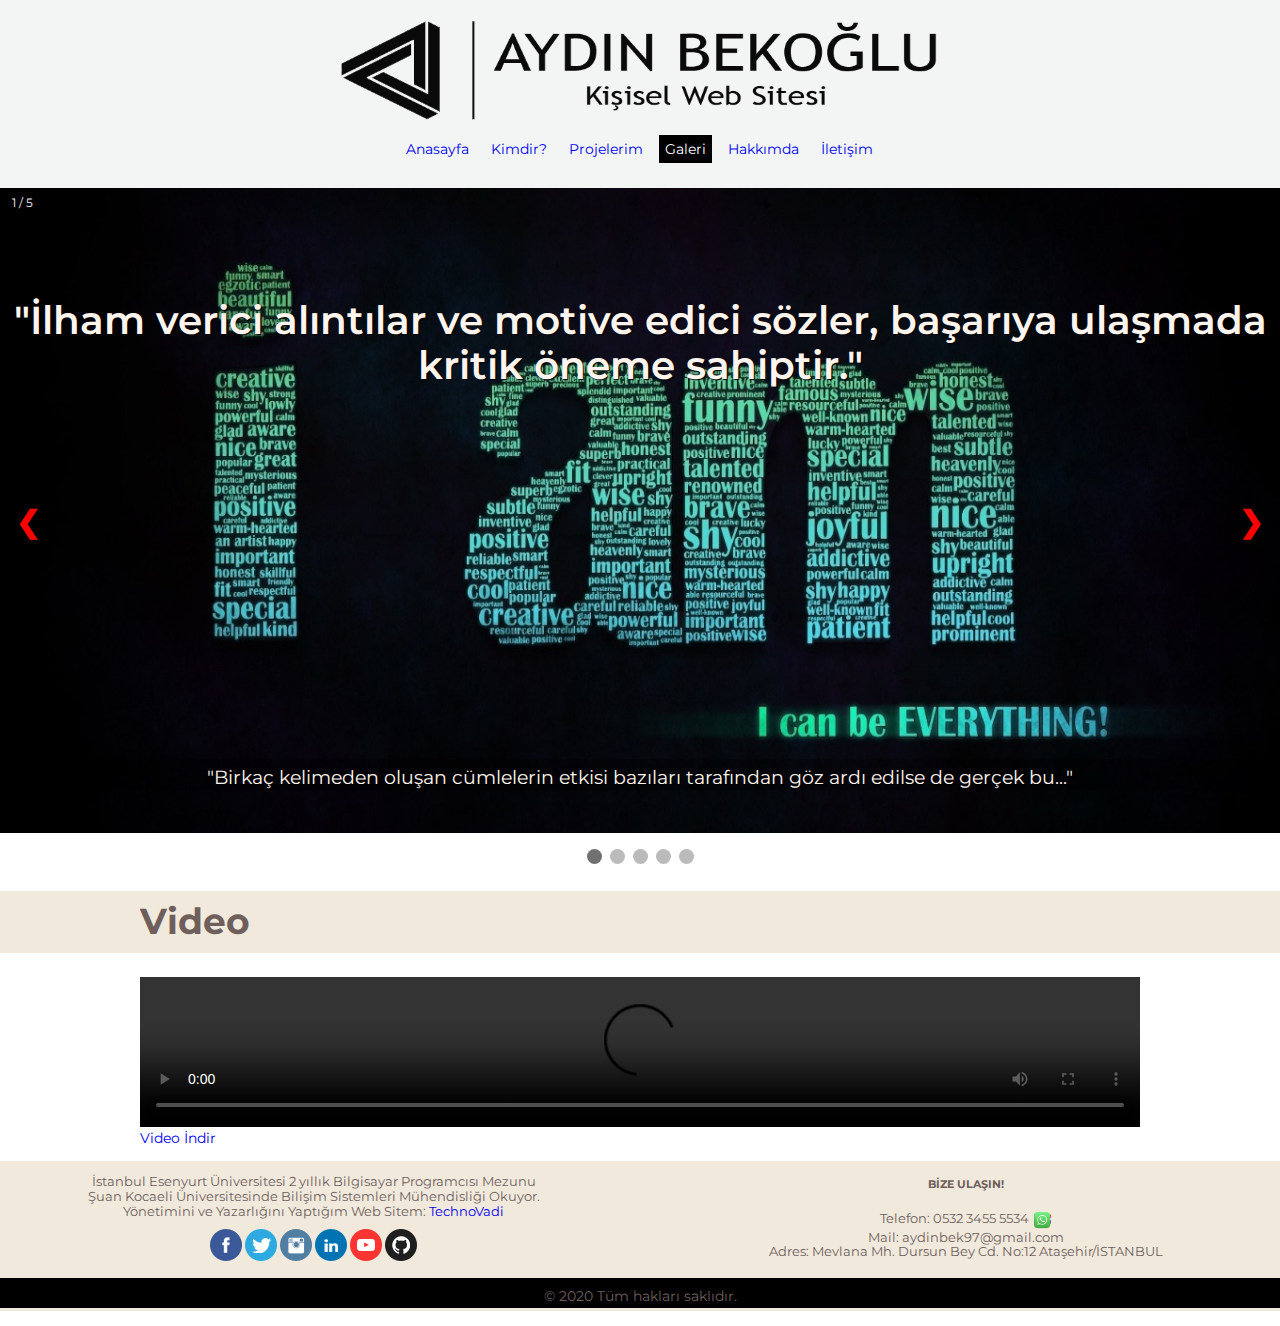
<file: galeri/video.html>
<!DOCTYPE html>
<html lang="en">
  <head>
    <meta charset="UTF-8" />
    <meta name="viewport" content="width=device-width, initial-scale=1.0" />
    <title>Video</title>
    <link rel="stylesheet" type="text/css" href="../css/normalize.css" />
	<link rel="stylesheet" type="text/css" href="../css/custom.css" />
  <link rel="stylesheet" type="text/css" href="../css/slider.css" />
  <link rel="stylesheet" type="text/css" href="../css/scrollup.css" />
	<!-- FONT -->
    <link rel="preconnect" href="https://fonts.gstatic.com" />
    <link
      href="https://fonts.googleapis.com/css2?family=Montserrat:wght@400;600&display=swap"
      rel="stylesheet"
	/>
	<!-- FONT -->
  </head>
  <body>
    <div class="wrapper">
      <!-- HEADER-->
      <header>
        <div class="container">
          <!-- Logo -->
          <div class="logo">
			      <!-- <div class="baslik">AYDIN BEKOĞLU KİŞİSEL SİTE</div> -->
			      <div class="resim"><img src="../img/logo.png" alt=""></div>
          </div>

          <!-- Menu -->
          <nav>
            <ul>
                <li><a href="../index.html">Anasayfa</a></li>
                <li><a href="../kimdir.html">Kimdir?</a>
                <li><a href="#">Projelerim</a>
                  <ul>
                    <li><a href="../projelerim/sitelerim.html">Web Sitelerim</a></li>
                    <li><a href="https://github.com/MyscherzoTR?tab=repositories" target="_blank">Github</a></li>
                  </ul>
                </li>
                <li><a href="#" class="aktif">Galeri</a>
                  <ul>
                    <li><a href="video.html">Video</a></li>
                    <li><a href="fotoGaleri.html">Resim</a></li>
                    <li><a href="seyahat.html">Seyahat</a></li>
                  </ul>
                </li>
                <li><a href="../hakkinda.html" target="_blank">Hakkımda</a></li>
                <li><a href="../iletisim.html" target="_blank">İletişim</a></li>
            </ul>
            <div class="clear"></div>
          </nav>
        </div>
      </header>
	  
	  
	  		<!-- SLİDER  -->
        <div class="slider">
          <div class="mySlides fade">
            <div class="numbertext">1 / 5</div>
            <img src="../img/slider1.jpg" style="width:100%; height:100%;">
            <p class="text">"İlham verici alıntılar ve motive edici sözler, başarıya ulaşmada kritik öneme sahiptir."</p>
            <p class="small-text">"Birkaç kelimeden oluşan cümlelerin etkisi bazıları tarafından göz ardı edilse de gerçek bu..."</p>
          </div>
  
          <div class="mySlides fade">
            <div class="numbertext">2 / 5</div>
            <img src="../img/slider2.jpg" style="width:100%; height:100%;">
            <p class="text">"Sonuçta insan, evrendeki tek bir şey üzerinde tam kontrole sahip ve o da düşünceleri!"</p>
            <p class="small-text">"İşte bu noktada devreye zihnin bir köşesine yazılması gereken motivasyon sözleri giriyor..."</p>
          </div>
  
          <div class="mySlides fade">
            <div class="numbertext">3 / 5</div>
            <img src="../img/slider3.jpg" style="width:100%; height:100%;">
            <p class="text">"Başarısızlık, yeniden başlama fırsatından başka bir şey değildir."</p>
            <p class="small-text">"Bu sefer daha akıllıca..."</p>
          </div>
          
          <div class="mySlides fade">
            <div class="numbertext">4 / 5</div>
            <img src="../img/slider4.jpg" style="width:100%; height:100%;">
            <p class="text">"Yaşam ne kadar kötü gözükürse gözüksün, her zaman başarılı olacak bir yol vardır."</p>
            <p class="small-text">"HAYAT varsa, UMUT da vardır..."</p>
          </div>
          
          <div class="mySlides fade">
            <div class="numbertext">5 / 5</div>
            <img src="../img/slider5.jpg" style="width:100%; height:100%;">
            <p class="text">"Şayet bir gün çaresiz kalırsanız, bir kurtarıcı beklemeyin."</p>
            <p class="small-text">"Kurtarıcı kendiniz olun..."</p>
          </div>
  
          <a class="prev" onclick="plusSlides(-1)">&#10094;</a>
          <a class="next" onclick="plusSlides(1)">&#10095;</a>
        </div>
        <br>
  
        <div style="text-align:center">
          <span class="dot" onclick="currentSlide(1)"></span> 
          <span class="dot" onclick="currentSlide(2)"></span> 
          <span class="dot" onclick="currentSlide(3)"></span> 
          <span class="dot" onclick="currentSlide(4)"></span>
          <span class="dot" onclick="currentSlide(5)"></span> 
        </div>

	   
      <!-- CONTENT -->
      <div class="content">
        <h1 class="title">
          <div class="container">Video</div>
        </h1>
        <div class="container">
          
          <div id="video">
            <video src="https://archive.org/download/agac_20201201/agac.mp4" controls="controls" > Tarayıcınızda video desteklenmemektedir. </video><br>
            <a href="https://archive.org/download/agac_20201201/agac.mp4" download>Video İndir</a>     
          </div>
        </div>
        <div class="scrollup"><a href=""></a></div>  
      </div>
     <!-- FOOTER -->
     <footer>
			<div class="ust"> 
				<div class="footerSol">
          <ul>
            <li>
              <span>İstanbul Esenyurt Üniversitesi 2 yıllık Bilgisayar Programcısı Mezunu</span></br>
					<span>Şuan Kocaeli Üniversitesinde Bilişim Sistemleri Mühendisliği Okuyor.</span></br>
          <span>Yönetimini ve Yazarlığını Yaptığım Web Sitem: <a href="https://technovadi.com" target="_blank" >TechnoVadi</a></span>
          <div id="icon">
            <a href="https://facebook.com/" target="_blank"><img src="../img/icon/facebook.png" alt="Facebook"/></a>
           <a href="https://twitter.com/" target="_blank"> <img src="../img/icon/twitter.png" alt="Twitter"/></a>
           <a href="https://twitter.com/" target="_blank"> <img src="../img/icon/instagram.png" alt="Instagram"/></a>
           <a href="https://twitter.com/" target="_blank"> <img src="../img/icon/linkedin.png" alt="linkedin"/></a>
           <a href="https://youtube.com/" target="_blank"> <img src="../img/icon/youtube-variation.png" alt="Youtube" /></a>
           <a href="https://github.com/MyscherzoTR" target="_blank"> <img src="../img/icon/github.png" alt="Github"  /></a>
           </div>
            </li>
          </ul>
					
        </div> 

		  	  	<div class="footerSag">
              <ul>
                <li><h5>BİZE ULAŞIN!</h5></li>
                <li>	<span>Telefon: 0532 3455 5534</span><a href="https://wa.me/905323455534" target="_blank"> <img src="../img/icon/whatsapp.png" alt="Whatsapp" width="20px" height="20px" /></a></li>
                <li><span>Mail: aydinbek97@gmail.com</span></li>
                <li><span>Adres: Mevlana Mh. Dursun Bey Cd. No:12 Ataşehir/İSTANBUL</span></li>
              </ul>
		 	 	    </div>
			</div>
			<div class="alt">© 2020 Tüm hakları saklıdır.</div>		  
      </footer>
    </div>
  <script src="../js/slider.js"></script>
  <script src="../js/jquery.js"></script>
  <script src="../js/scrollup.js"></script>
  </body>
</html>
</file>
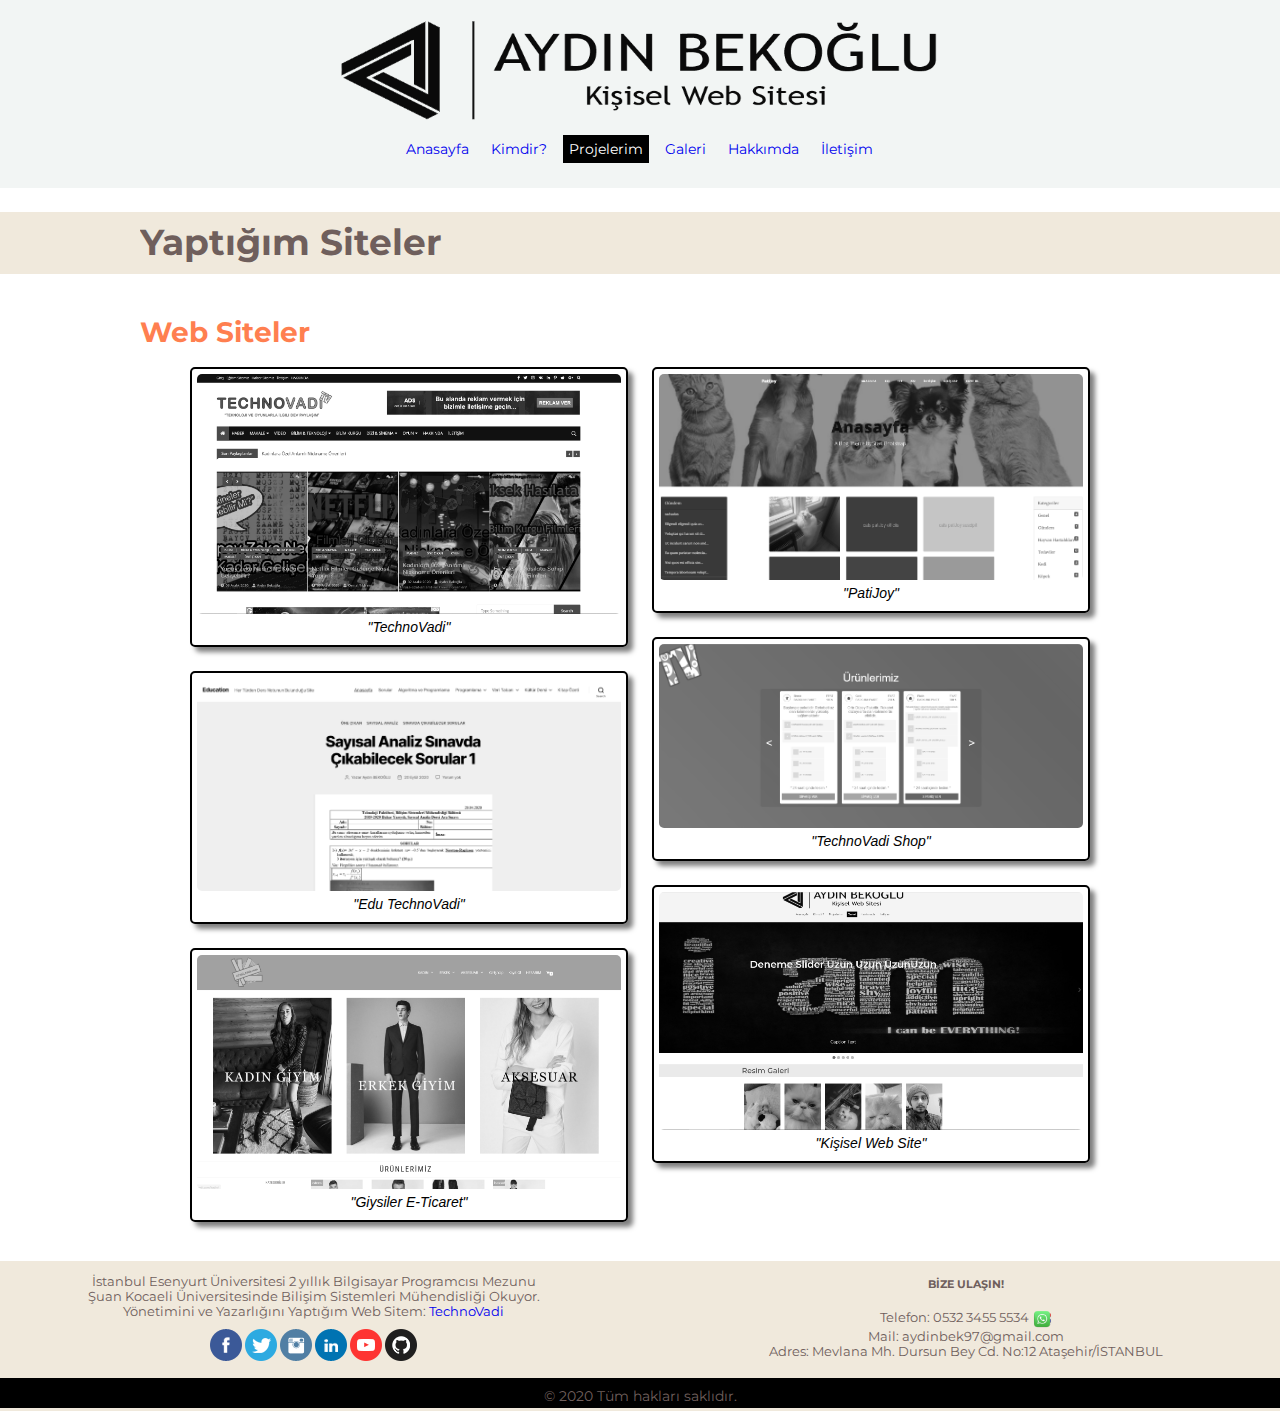
<file: projelerim/sitelerim.html>
<!DOCTYPE html>
<html lang="en">
  <head>
    <meta charset="UTF-8" />
    <meta name="viewport" content="width=device-width, initial-scale=1.0" />
    <title>Foto Galeri</title>
    <link rel="stylesheet" type="text/css" href="../css/normalize.css" />
	<link rel="stylesheet" type="text/css" href="../css/custom.css" />
  <link rel="stylesheet" type="text/css" href="../css/slider.css" />
  <link rel="stylesheet" type="text/css" href="../css/siteler.css" />
  <link rel="stylesheet" type="text/css" href="../css/scrollup.css" />
	<!-- FONT -->
    <link rel="preconnect" href="https://fonts.gstatic.com" />
    <link
      href="https://fonts.googleapis.com/css2?family=Montserrat:wght@400;600&display=swap"
      rel="stylesheet"
	/>
	<!-- FONT -->
  </head>
  <body>
    <div class="wrapper">
      <!-- HEADER-->
      <header>
        <div class="container">
          <!-- Logo -->
          <div class="logo">
			      <!-- <div class="baslik">AYDIN BEKOĞLU KİŞİSEL SİTE</div> -->
			      <div class="resim"><img src="../img/logo.png" alt=""></div>
          </div>

          <!-- Menu -->
          <nav>
            <ul>
                <li><a href="../index.html">Anasayfa</a></li>
                <li><a href="../kimdir.html">Kimdir?</a>
                <li><a href="#" class="aktif">Projelerim</a>
                  <ul>
                    <li><a href="../projelerim/sitelerim.html">Web Sitelerim</a></li>
                    <li><a href="https://github.com/MyscherzoTR?tab=repositories" target="_blank">Github</a></li>
                  </ul>
                </li>
                <li><a href="#">Galeri</a>
                  <ul>
                    <li><a href="../galeri/video.html">Video</a></li>
                    <li><a href="../galeri/fotoGaleri.html">Resim</a></li>
                    <li><a href="../galeri/seyahat.html">Seyahat</a></li>
                  </ul>
                </li>
                <li><a href="../hakkinda.html" target="_blank">Hakkımda</a></li>
                <li><a href="../iletisim.html" target="_blank">İletişim</a></li>
            </ul>
            <div class="clear"></div>
          </nav>
        </div>
      </header>
	   
      <!-- CONTENT -->
      <div class="content">
        <h1 class="title">
          <div class="container">Yaptığım Siteler</div>
        </h1>
        <div class="container">
        


          <!-- Sitelerim -->

          <h1>Web Siteler</h1>
<div class="site">
  <div class="grid-container">
    <div>
      <a href="https://technovadi.com" target="_blank"><img class='grid-item grid-item-1' src='../img/site1.png' alt='TechnoVadi'></a>
      <p>"TechnoVadi"</p>
    </div>
    <div>
      <a href="https://edu.technovadi.com" target="_blank"><img class='grid-item grid-item-2' src='../img/site2.png' alt='Edu TechnoVadi'></a>
      <p>"Edu TechnoVadi"</p>
    </div>
    <div>
      <a href="https://giysiler.technovadi.com" target="_blank"><img class='grid-item grid-item-3' src='../img/site3.png' alt='Giysiler E-Ticaret'></a>
      <p>"Giysiler E-Ticaret"</p>
    </div>
    <div>
      <a href="https://patijoy.com" target="_blank"><img class='grid-item grid-item-4' src='../img/site4.png' alt='PatiJoy'></a>
      <p>"PatiJoy"</p>
    </div>
    <div>
      <a href="https://shop.technovadi.com" target="_blank"><img class='grid-item grid-item-5' src='../img/site5.png' alt='TechnoVadi Shop'></a>
      <p>"TechnoVadi Shop"</p>
    </div>
    <div>
      <a href="https://aydinbekoglu.technovadi.com" target="_blank"><img class='grid-item grid-item-6' src='../img/site6.png' alt='Kişisel Web Site'></a>
      <p>"Kişisel Web Site"</p>
    </div>
  </div>
  </div>
</div>

          <!-- Sitelerim-->
          <div class="scrollup"><a href=""></a></div>  
      </div>
      
      <!-- FOOTER -->
     <footer>
			<div class="ust"> 
				<div class="footerSol">
          <ul>
            <li>
              <span>İstanbul Esenyurt Üniversitesi 2 yıllık Bilgisayar Programcısı Mezunu</span></br>
					<span>Şuan Kocaeli Üniversitesinde Bilişim Sistemleri Mühendisliği Okuyor.</span></br>
          <span>Yönetimini ve Yazarlığını Yaptığım Web Sitem: <a href="https://technovadi.com" target="_blank" >TechnoVadi</a></span>
          <div id="icon">
            <a href="https://facebook.com/" target="_blank"><img src="../img/icon/facebook.png" alt="Facebook"/></a>
           <a href="https://twitter.com/" target="_blank"> <img src="../img/icon/twitter.png" alt="Twitter"/></a>
           <a href="https://twitter.com/" target="_blank"> <img src="../img/icon/instagram.png" alt="Instagram"/></a>
           <a href="https://twitter.com/" target="_blank"> <img src="../img/icon/linkedin.png" alt="linkedin"/></a>
           <a href="https://youtube.com/" target="_blank"> <img src="../img/icon/youtube-variation.png" alt="Youtube" /></a>
           <a href="https://github.com/MyscherzoTR" target="_blank"> <img src="../img/icon/github.png" alt="Github"  /></a>
           </div>
            </li>
          </ul>
					
        </div> 

		  	  	<div class="footerSag">
              <ul>
                <li><h5>BİZE ULAŞIN!</h5></li>
                <li>	<span>Telefon: 0532 3455 5534</span><a href="https://wa.me/905323455534" target="_blank"> <img src="../img/icon/whatsapp.png" alt="Whatsapp" width="20px" height="20px" /></a></li>
                <li><span>Mail: aydinbek97@gmail.com</span></li>
                <li><span>Adres: Mevlana Mh. Dursun Bey Cd. No:12 Ataşehir/İSTANBUL</span></li>
              </ul>
		 	 	    </div>
			</div>
			<div class="alt">© 2020 Tüm hakları saklıdır.</div>		  
      </footer>
    </div>
  <script src="../js/slider.js"></script>
  <script src="../js/jquery.js"></script>
<script src="../js/scrollup.js"></script>
  </body>
</html>
</file>
<file: css/custom.css>
body{
    font-family: 'Montserrat', sans-serif;
    font-size: 14px;
}
.clear{
    clear: both;
}
.anaSayfaDiv
{
    max-width: 1350px;
    margin: 0 auto;
    overflow: hidden;
}
.container{
    max-width: 1000px;
    margin: 0 auto;
    overflow: hidden;
    /* border: 1px solid coral; */
}

/* HEADER */
header{
    background: #F2F5F4;
    padding:10px;
}
header .logo{
    width:60%;
    height: 100px;
    margin: 10px auto;
    color: #1CD67c;
    font-size: 25px;
    /* border: 1px solid coral; */
}
.logo .resim{
    float: left;
    width:100%;
    height: 100%;
}
.resim img{
    width:100%;
    height: 100%;
}
.logo .baslik{
    float: right;
    width:60%;
    font-size: 15px;
}

/* MENU */
header nav{
    margin: 15px auto;
}
header nav ul{
    list-style-type: none;
    margin:auto;
    padding: 0px;
    width: 490px;
    z-index:1;
}
header nav ul li{
    float: left;
    /* position: relative; */
    padding: 0px 5px;
    margin: 0px;
}
header nav ul li a {
    text-decoration:none; 
    display: block;
    text-align: center;
    /* border-bottom: 2px solid red; */
    padding:6px 6px;    
}
header nav ul li a:hover{
    color: white;
    background-color: black;
    transition: .5s;
}
header ul li:hover ul{ 
    display:block;
}
header nav ul li ul {
    display:none;  
    position:absolute;
    background-color: black;
    z-index:1;      
    width:110px;
    padding: 0px;
}
header nav ul li ul li {
    width: 100%;
}
header nav ul li ul li a {
    text-align: left;
    color: white;
    padding: 5px;
    border-bottom: 1px solid white;
}

header nav ul li ul li:hover{
    background-color: red;
}
header nav ul li ul li a:hover{
    padding-left: 15px;
    background-color: red;
}

.aktif{
    background-color:black;
    color: white;
}

/* ANASAYFA */

div.duyuru{
    float: right;
    width: 240px;
    padding: 10px;
    border: 1px solid coral;
}
div.duyuru h1
{
    background-color: #1CD67c;
    font-size: 25px;
    text-align: center;  
}
div.duyuru #anatable
{
    width: 90%;
}

/* HABERLER */
#genelhaber
{
  width: 100%;
  height:auto;
}
.haberH1
{
    font-size: 25px;
    text-align: center;  
}
#genelhaber img
{
    float: left;
    width: 28%;
}
#genelhaber p
{
    /* float: right; */
    font-size: 18px;
}

#genelhaber #haber
{
  width: 90%;
  margin-left: 3%;
  margin-top: 1%;
  border-style: solid;
  border-radius: 10px;
}

#genelhaber .haber1{border-color: red;}
#genelhaber .haber2{border-color: blue;}
#genelhaber .haber3{border-color: yellow;}

/* ANASAYFA */


/* KİMDİR */

.kimdirSol{
    /* background-color: red; */
    width: 30%;
    height: auto;
    float: left;
}
.kimdirSol img{
    width: 90%;
    margin: auto 5%;
    border-radius: 150px;
    -moz-border-radius: 150px;
    -webkit-border-radius: 150px;
}

.kimdirSag{
    /* background-color: royalblue; */
    width: 65%;
    height: auto;
    float: right;
}


/* RESİM GALERİ - CONTENT */
.content .box{
    background: #fff;
    width: 20%;
    float: left;
    padding: 10px;
    box-sizing: border-box;
    text-align: center;
    /* border: 1px solid coral; */
}
.content .box img{
    width: 100%;
}
.content .box .title{
    font-size: 18px;
    padding: 5px;
}
.content .box .description{
    font-size: 15px;
}
.content h1.title {
    background: #F0E9DC;
    padding: 10px;
    font-size: 36px;
    color: #6f5f5c;
}

/* VİDEO  */
#video
{
width: auto;
height:auto;
float:center;
position: relative;
overflow: hidden;
}
#video video
{ 
width:100%;
}

/* FOOTER */
footer{
    height: 150px;
    background: #F0E9DC;
    color: #6f5f5c;
    text-align: center;
    margin: 15px 0;
}

footer div.ust{
    height: 70%;
    margin-bottom: 12px;
    font-size: 13px;
}

.footerSol{
    float: left;
    width: 49%;
    height: 100%; 
}
footer #icon {
    width: auto;
    padding: 0px;
    margin-top: 10px;
    float:center;
}
footer #icon a {
    cursor: pointer;    
    border-radius: 2px;
    font-size: 20px;
    text-align: center;
  }
  
.footerSag{
    float: right;
    width: 49%;
    height: 100%;
}
.footerSag ul li
    { 
        list-style-type: none;
        float:center;
        padding: 0px;
        margin: 0px;
     }

footer div.alt{
    height: 20%;
    padding: 10px 0;
    background-color: black;
}

/* MEDIA QUERY */
@media all and (max-width: 960px){

    .container{
        border: 1px solid coral;
    }

    #genelhaber
    {
    width: 100%;
    }
    div.duyuru{
        width: 100%;
    }

    .content .box{
        width: 30.3%;
    }

    footer {
        height: 240px;
        padding: 0px;
        margin: 0px;
    }
    
    footer div.ust, div.alt
    {   
        font-size: 10px;
    }

    footer div.üst{
        height: 210px;
    }
    footer div.alt{
        height: 30px;
        margin: 0px;
    }
    div.ust .footerSol,
    div.ust .footerSag
    {
        width: 100%;
        height: 50%;
    }   
}

@media all and (max-width: 501px){
    header .logo{
        width:100%;
        float: left;
    }
    header nav ul{
        float: right;
        background: #6f5f5c;
        width: 100%;
    }
    header nav ul li{
        float: none;
        text-align: center;
    }
    header nav ul li a{
        color: #fff;
    }

    /* AÇILIR MENU */
    header ul li:hover ul{ 
        width: 70%;
        margin: 0px 10%;
    }
    header nav ul li ul {
        background-color: blue;
    }
    header nav ul li ul li {
        width: 100%;
    }
    header nav ul li ul li a {
        text-align: center;
    }
    header nav ul li ul li a:hover{
        padding-left: 30px;
    }

    /* AÇILIR MENU */

    .content .box{
        width: 50%;
    }
    .kimdirSol{
        width: 72%;
        margin: 0px 14%;
    }
    .kimdirSag
    {
        width: 72%;
        margin: 0px 14%;
        font-size: 20px;
    }
}
</file>
<file: css/slider.css>
* {box-sizing: border-box}

.mySlides {display: none}
img {vertical-align: middle;}

/* Slideshow container */
.slider {
  max-width: 100%;
  height:645px;
  position: relative;
  margin: auto;
}

/* Next & previous buttons */
.prev, .next {
  cursor: pointer;
  position: absolute;
  top: 50%;
  width: auto;
  padding: 16px;
  margin-top: -22px;
  color: white;
  font-weight: bold;
  font-size: 30px;
  transition: 0.6s ease;
  border-radius: 0 3px 3px 0;
  user-select: none;
  color: red;
}

/* Position the "next button" to the right */
.next {
  right: 0;
  border-radius: 3px 0 0 3px;
}

/* On hover, add a black background color with a little bit see-through */
.prev:hover, .next:hover {
  background-color: rgba(0,0,128,0.8);
}

/* Tecx and Caption Text */
.slider p.text, .slider p.small-text{
    position: absolute;
    left: 50%;
    transform: translate(-50%,-50%);
    width: 100%;
    text-align: center;
    color: seashell;
    text-shadow: 1px 1px 1px #000000;
}

.slider p.text{
    font-size: 39px;
    font-weight: 600;
    top: 18%;
}

.slider p.small-text{
  background-color: rgba(0,0,0,0.3);
  font-size: 19px;
  padding: 8px 12px;
  position: absolute;
  bottom: 8px;
  width: 100%;
  text-align: center;
  top: 88%;
}

/* Number text (1/3 etc) */
.numbertext {
  color: #f2f2f2;
  background-color: black;
  font-size: 12px;
  padding: 8px 12px;
  position: absolute;
  top: 0;
}

/* The dots/bullets/indicators */
.dot {
  cursor: pointer;
  height: 15px;
  width: 15px;
  margin: 0 2px;
  background-color: #bbb;
  border-radius: 50%;
  display: inline-block;
  transition: background-color 0.6s ease;
}

.active, .dot:hover {
  background-color: #717171;
}

/* Fading animation */
.fade {
  -webkit-animation-name: fade;
  -webkit-animation-duration: 1.5s;
  animation-name: fade;
  animation-duration: 1.5s;
  height:100%;
}

@-webkit-keyframes fade {
  from {opacity: .4} 
  to {opacity: 1}
}

@keyframes fade {
  from {opacity: .4} 
  to {opacity: 1}
}

/* MEDIA QUERY */
@media all and (max-width: 960px){
  .slider{height:410px;} 
  .slider p.text{
      font-size: 30px;
  }  
  .slider p.small-text{
    top: 82%;
  }
}

@media all and (max-width: 501px){
  .slider{height:345px;} 
  .slider p.text{font-size: 19px;}
  .slider p.small-text{
    top: 80%;
    font-size: 13px;
  } 
}

/* On smaller screens, decrease text size */
@media only screen and (max-width: 300px) {
  .prev, .next,.text {font-size: 11px}
}
</file>
<file: css/contact.css>
.iletisimBilgi
{
    width: 42%;
    height: auto;
    margin: 20% 0px;
    padding: 0px 8%;
    color: black;
    float: right;
}
.iletisimForm
{
    width: 58%;
    float: left;
}
form{
max-width: 100%;
background: #FAFAFA;
padding: 30px;
margin: 50px 20px;
box-shadow: 1px 1px 25px rgba(0, 0, 0, 0.35);
border-radius: 10px;
border: 6px solid #305A72;
float: center;
}
form ul{
padding:0;
margin:0;
list-style:none;
}
form ul li{
display: block;
margin-bottom: 10px;
min-height: 35px;
}
form ul li .field-style{
box-sizing: border-box; 
-webkit-box-sizing: border-box;
-moz-box-sizing: border-box; 
padding: 8px;
outline: none;
border: 1px solid #B0CFE0;
-webkit-transition: all 0.30s ease-in-out;
-moz-transition: all 0.30s ease-in-out;
-ms-transition: all 0.30s ease-in-out;
-o-transition: all 0.30s ease-in-out; 
transition: all 0.30s ease-in-out;
}
form ul li .field-style:focus{
box-shadow: 0 0 5px #B0CFE0;
border:1px solid #B0CFE0;
}
form ul li .field-split{
width: 49%;
}
form ul li .field-full{
width: 100%;
}
form ul li input.align-left{
float:left;
}
form ul li input.align-right{
float:right;
}
form ul li textarea{
width: 100%;
height: 100px;
}
form ul li input[type="button"], 
form ul li input[type="reset"],
form ul li input[type="submit"] {
-moz-box-shadow: inset 0px 1px 0px 0px #3985B1;
-webkit-box-shadow: inset 0px 1px 0px 0px #3985B1;
box-shadow: inset 0px 1px 0px 0px #3985B1;
background-color: #216288;
border: 1px solid #17445E;
display: inline-block;
cursor: pointer;
color: #FFFFFF;
padding: 8px 18px;
text-decoration: none;
font: 12px Arial, Helvetica, sans-serif;
}
form ul li input[type="button"]:hover, 
form ul li input[type="reset"]:hover,
form ul li input[type="submit"]:hover {
background: linear-gradient(to bottom, #2D77A2 5%, #337DA8 100%);
background-color: #28739E;
}

/* MEDIA QUERY */
@media all and (max-width: 960px){
    .iletisimForm{
        width: 100%;
    }
    .iletisimBilgi{
        width:100%;
        margin: auto;
        padding: 0px 15%;
    }
}
</file>
<file: css/scrollup.css>
.scrollup  {
    width: 100px;
    height: 100px;
    font-size: 100px;
    text-align: center;
    background-image: url(../img/icon/scrollup.png);
    background-repeat: no-repeat;
    background-position: center center;
    background-size: cover;
    color: white;
    display: none;
    line-height: 150px;
    position: fixed;
    right: 10px;
    bottom: 10px;
    transition: all 0.5s ease;
}

.scrollup:hover{
    transform: rotate(-180deg);
}
</file>
<file: css/siteler.css>
body {
  /* display: flex;*/
  justify-content: center; 
  align-items: center;
  flex-direction: column;
}
h1 {
  color: coral;
}

/* Galeri */
.grid-container {
  columns: 5 200px;
  column-gap: 1.5rem;
  width: 90%;
  margin: 0 auto;
  
}

/* Projelerim/Sitelerim */
.site .grid-container {
  columns: 5 300px;
  column-gap: 1.5rem;
  width: 90%;
  margin: 0 auto;
  
}

.grid-container div {
  font-family: sans-serif;
  width: 150px;
  margin: 0 1.5rem 1.5rem 0;
  display: inline-block;
  width: 100%;
  border: solid 2px black;
  padding: 5px;
  box-shadow: 5px 5px 5px rgba(0,0,0,0.5);
  border-radius: 5px;
  transition: all .25s ease-in-out;
}

.grid-container div:hover img {
    filter: grayscale(0);
  }
  .grid-container div:hover {
    border-color: coral;
  }

.grid-container div img {
  width: 100%;
  filter: grayscale(100%);
  border-radius: 5px;
  transition: all .25s ease-in-out;
}
.grid-container div p {
  margin: 5px 0;
  padding: 0;
  text-align: center;
  font-style: italic;
}
</file>
